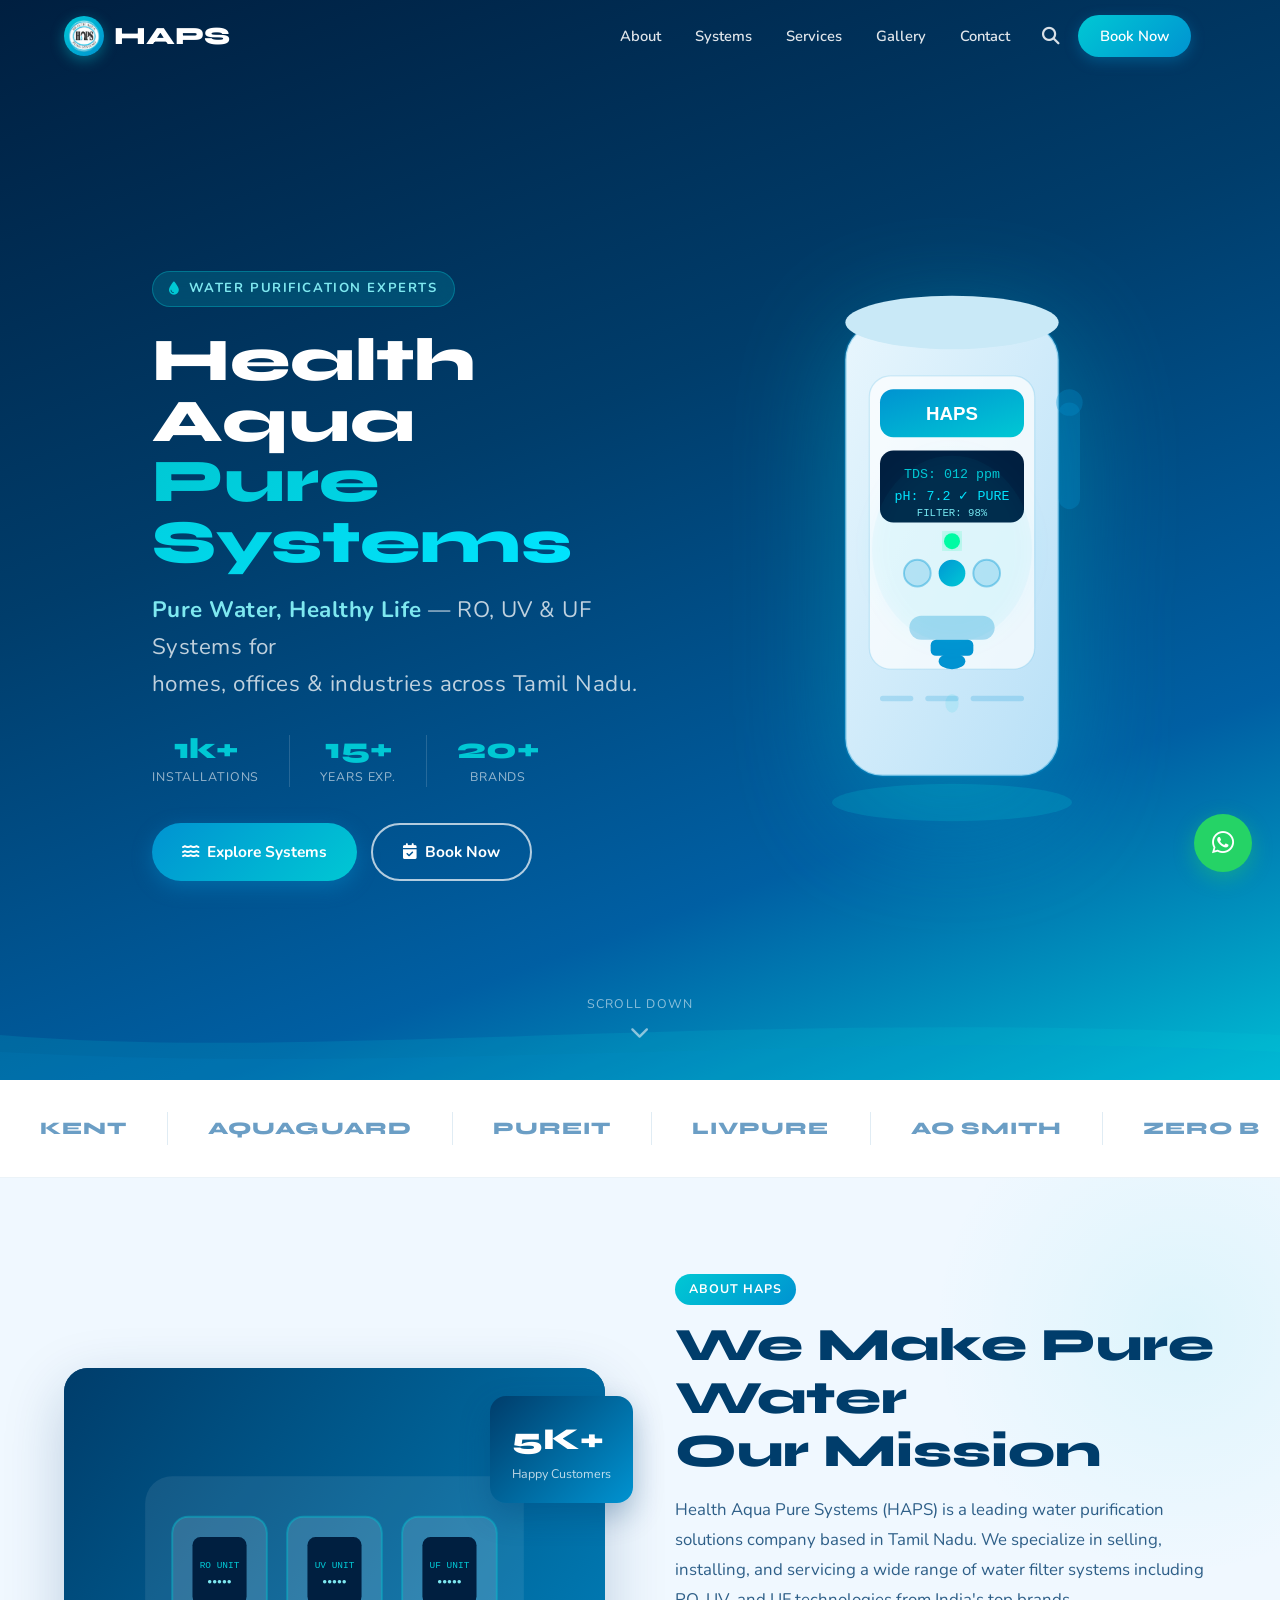
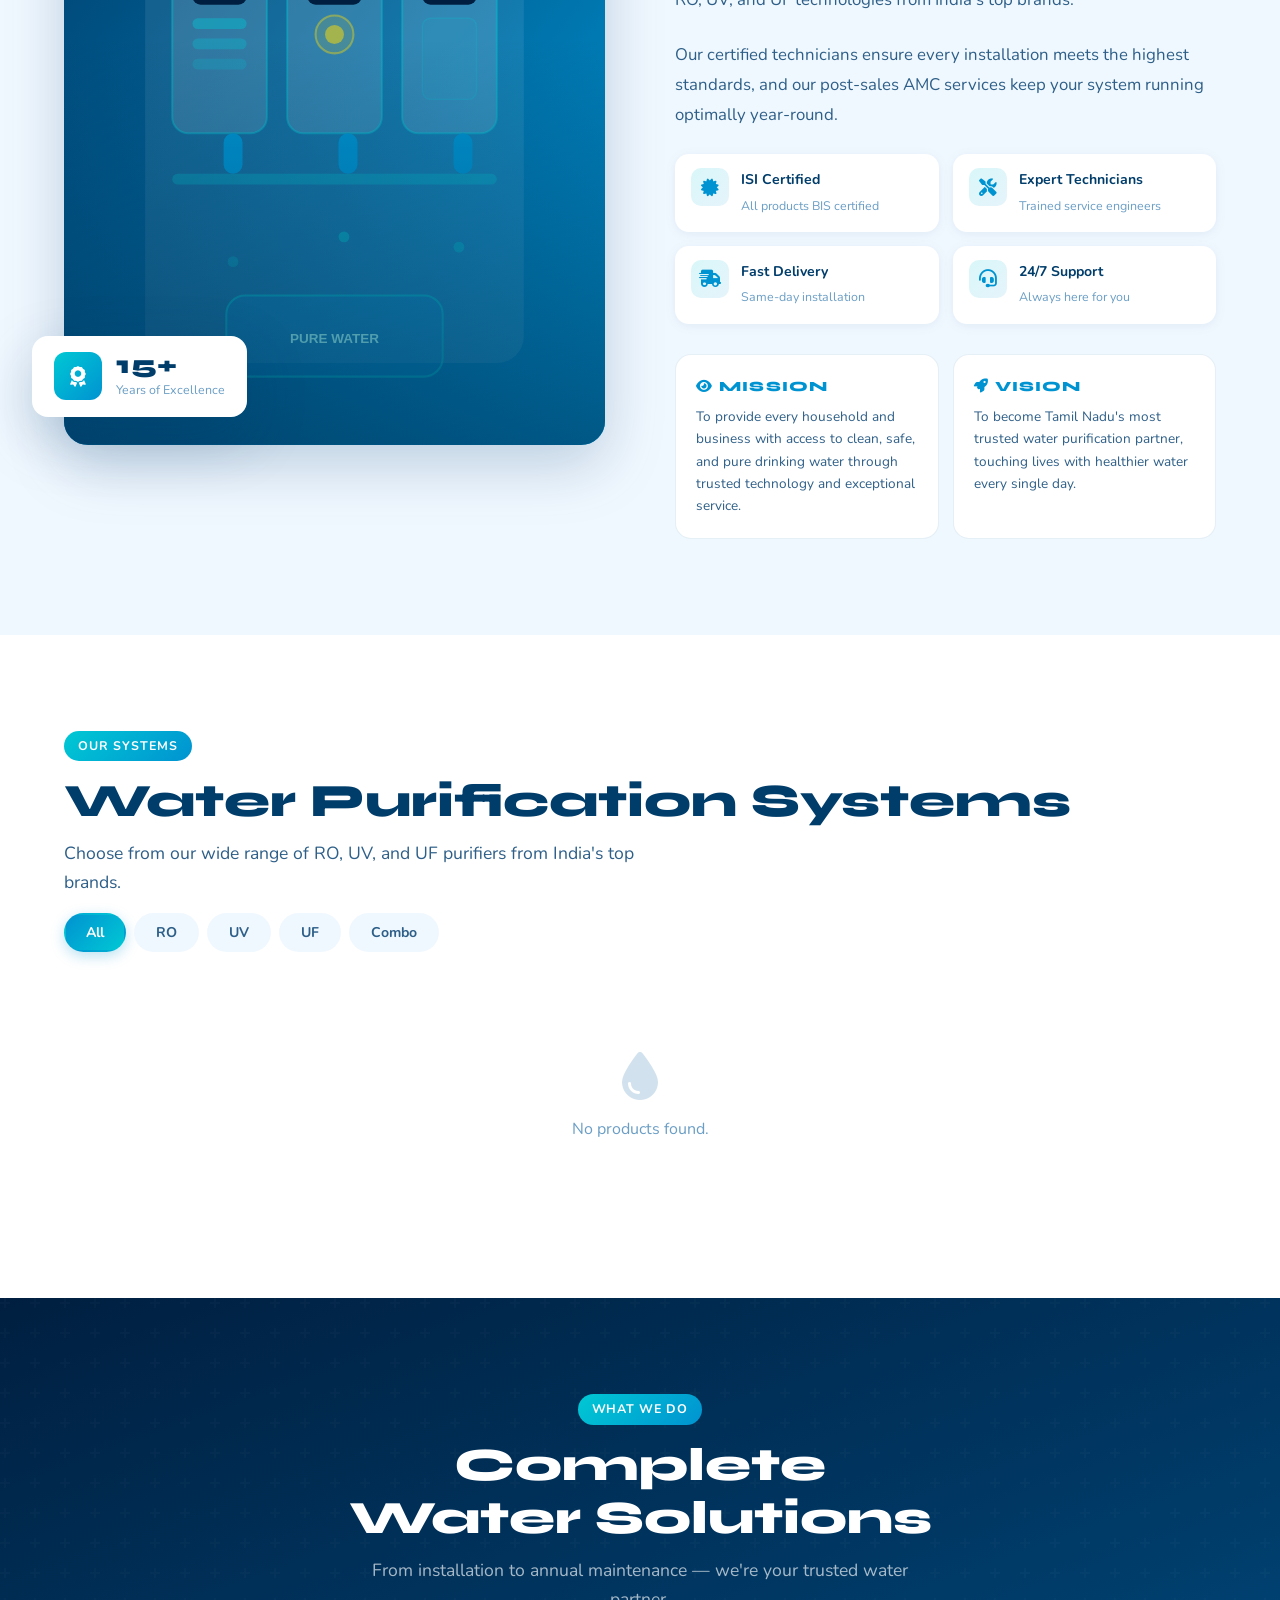
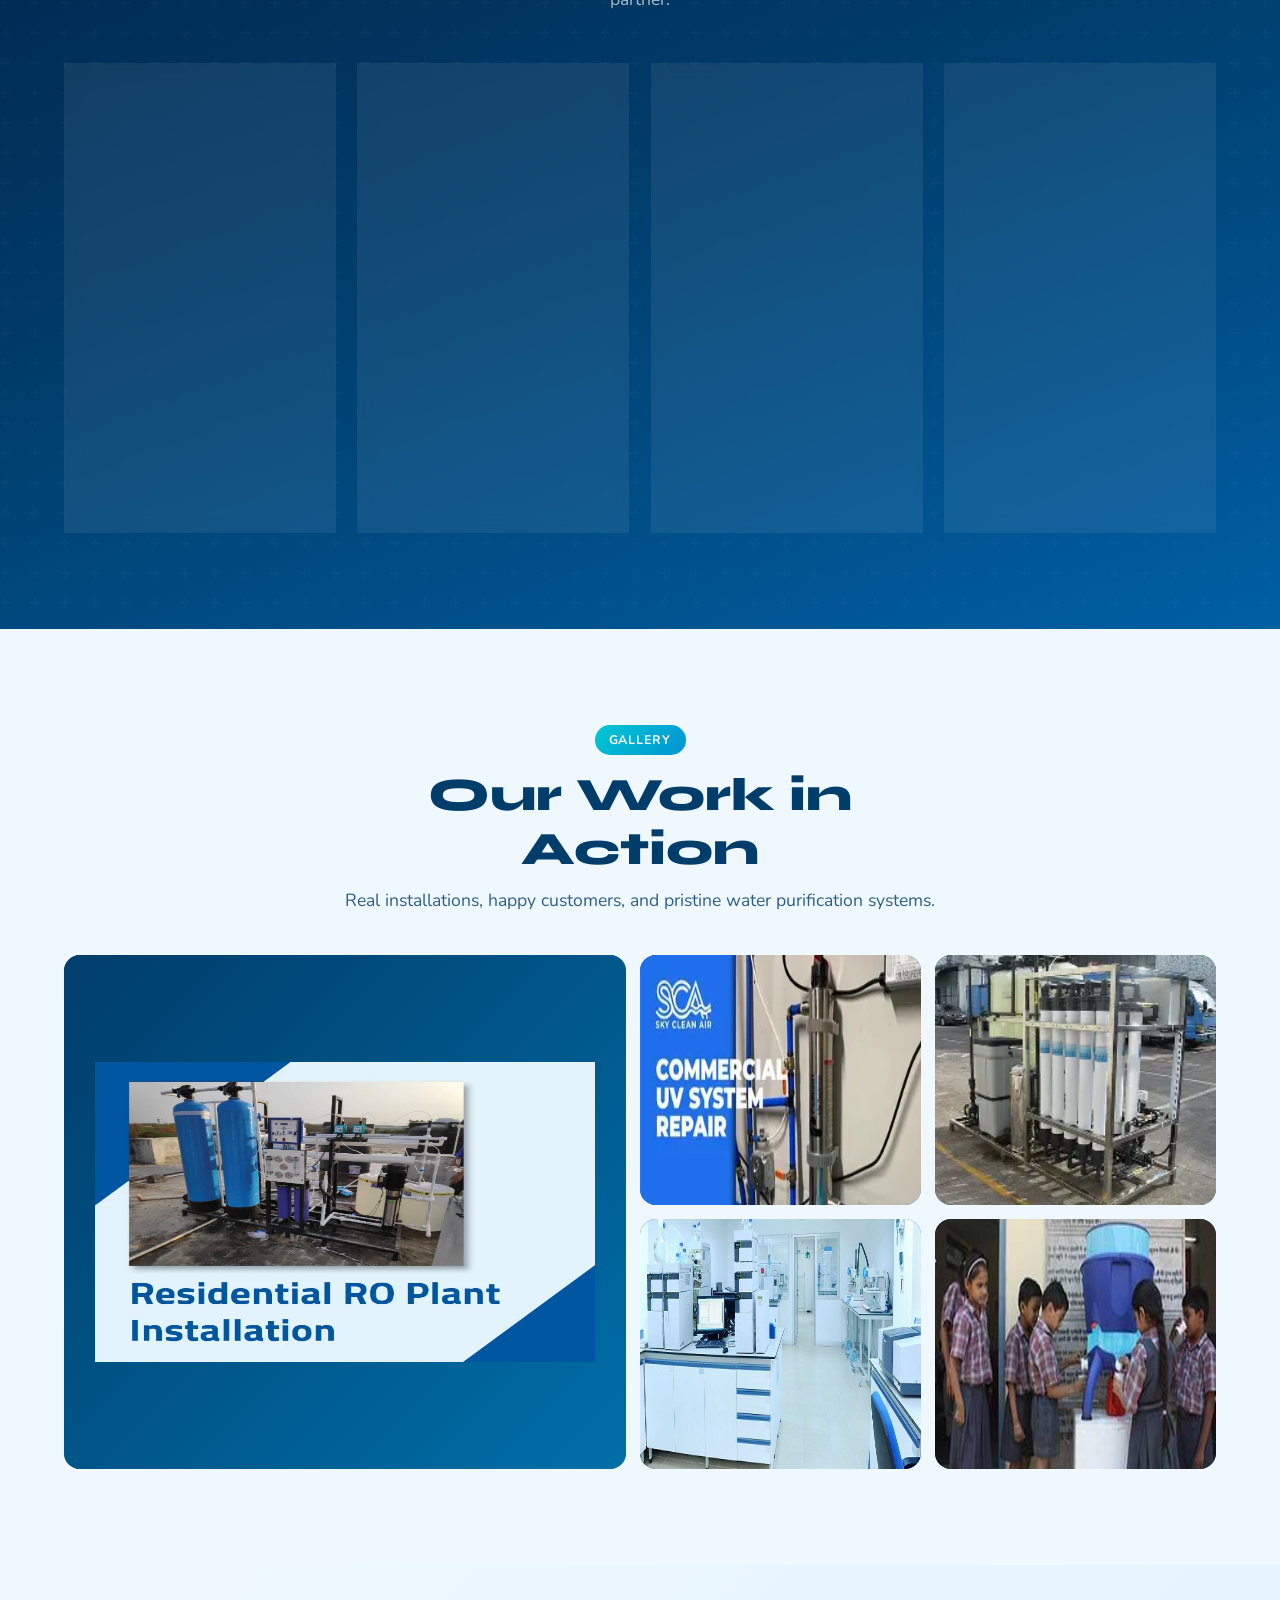
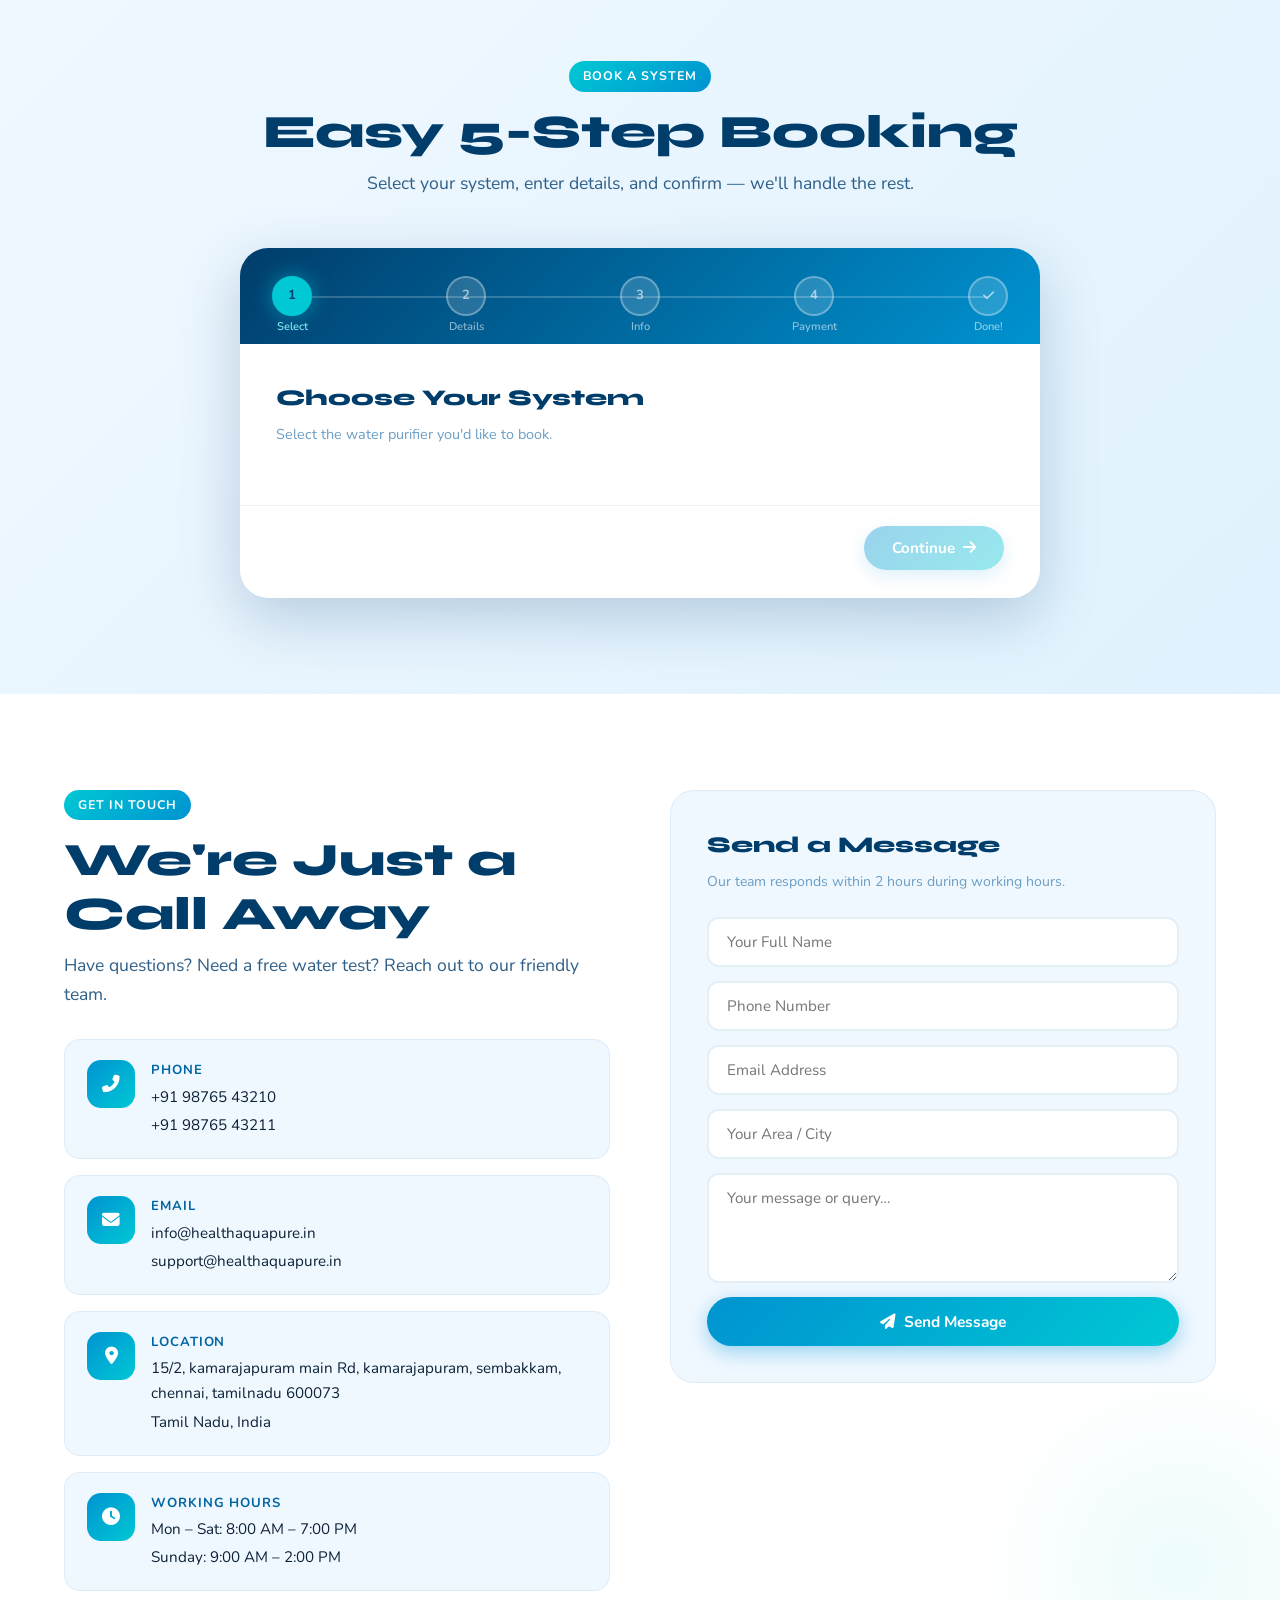
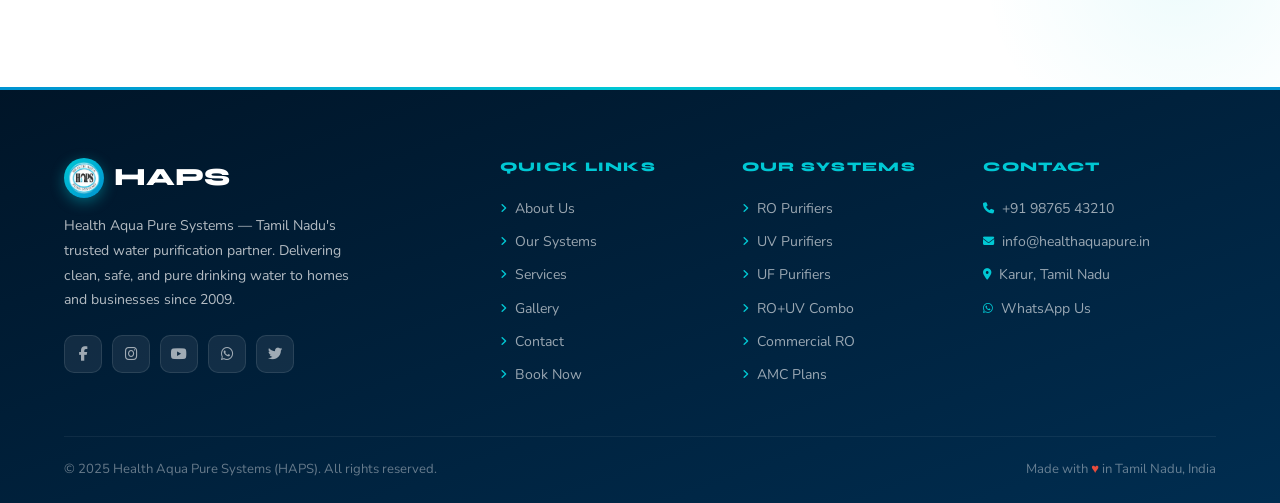
<file: index.html>
<!DOCTYPE html>
<html lang="en">
<head>
<meta charset="UTF-8">
<meta name="viewport" content="width=device-width, initial-scale=1.0">
<title>HAPS – Health Aqua Pure Systems | Pure Water, Healthy Life</title>
<link rel="preconnect" href="https://fonts.googleapis.com">
<link href="https://fonts.googleapis.com/css2?family=Syne:wght@400;600;700;800&family=Nunito:wght@300;400;500;600;700&display=swap" rel="stylesheet">
<link rel="stylesheet" href="https://cdnjs.cloudflare.com/ajax/libs/font-awesome/6.5.0/css/all.min.css">
<link rel="stylesheet" href="style.css">
</head>
<body>

<!-- ============================================================
  NAVBAR
============================================================ -->
<nav id="navbar">
  <div class="nav-inner">
    <a href="#hero" class="nav-logo">
      <div class="nav-logo-icon"> <img src="images/company logo.png" alt="HAPS Logo"> </div>
      HAPS
    </a>
    <div class="nav-links">
      <a href="#about">About</a>
      <a href="#systems">Systems</a>
      <a href="#services">Services</a>
      <a href="#gallery">Gallery</a>
      <a href="#contact">Contact</a>
      <button class="nav-search-btn" onclick="toggleSearch()" title="Search"><i class="fas fa-search"></i></button>
      <a href="#booking" class="nav-cta">Book Now</a>
    </div>
    <div style="display:flex;align-items:center;gap:8px;">
      <button class="nav-search-btn hamburger" onclick="toggleSearch()" style="display:none;" id="mobile-search"><i class="fas fa-search"></i></button>
      <button class="hamburger" id="hamburger-btn" onclick="toggleMenu()">
        <span></span><span></span><span></span>
      </button>
    </div>
  </div>
</nav>

<!-- Mobile Menu -->
<div class="mobile-menu" id="mobile-menu">
  <a href="#about" onclick="closeMenu()"><i class="fas fa-info-circle"></i>About</a>
  <a href="#systems" onclick="closeMenu()"><i class="fas fa-filter"></i>Systems</a>
  <a href="#services" onclick="closeMenu()"><i class="fas fa-tools"></i>Services</a>
  <a href="#gallery" onclick="closeMenu()"><i class="fas fa-images"></i>Gallery</a>
  <a href="#contact" onclick="closeMenu()"><i class="fas fa-phone"></i>Contact</a>
  <a href="#booking" onclick="closeMenu()" style="background:linear-gradient(135deg,#0093d1,#00c8d4);color:#fff;margin-top:8px;border-radius:12px;"><i class="fas fa-calendar-check"></i>Book Now</a>
</div>

<!-- Search Overlay -->
<div class="search-overlay" id="search-overlay">
  <button class="search-close" onclick="toggleSearch()"><i class="fas fa-times"></i></button>
  <div class="search-box">
    <input type="text" id="search-input" placeholder="Search water purifiers, brands, types…" oninput="doSearch(this.value)">
  </div>
  <div id="search-results"></div>
  <p id="search-empty">No matching systems found.</p>
</div>

<!-- ============================================================
  HERO SECTION
============================================================ -->
<section id="hero">
  <div class="hero-bg-canvas">
    <!-- Bubbles -->
    <div class="bubbles" id="bubbles-container"></div>
    <!-- Waves -->
    <svg class="wave-layer" viewBox="0 0 1200 100" preserveAspectRatio="none" style="height:90px;">
      <path d="M0,50 C150,80 350,20 600,50 C850,80 1050,20 1200,50 L1200,100 L0,100 Z" fill="rgba(0,200,212,0.15)"/>
    </svg>
    <svg class="wave-layer wave-layer-2" viewBox="0 0 1200 100" preserveAspectRatio="none" style="height:80px;">
      <path d="M0,40 C200,70 400,10 600,40 C800,70 1000,10 1200,40 L1200,100 L0,100 Z" fill="rgba(0,147,209,0.18)"/>
    </svg>
    <svg class="wave-layer wave-layer-3" viewBox="0 0 1200 100" preserveAspectRatio="none" style="height:70px;">
      <path d="M0,60 C180,30 420,80 600,50 C780,20 980,70 1200,50 L1200,100 L0,100 Z" fill="rgba(0,61,107,0.4)"/>
    </svg>
  </div>

  <!-- Floating purifier visual -->
  <div class="hero-product-img">
    <svg viewBox="0 0 300 480" xmlns="http://www.w3.org/2000/svg">
      <defs>
        <linearGradient id="purifierGrad" x1="0%" y1="0%" x2="100%" y2="100%">
          <stop offset="0%" stop-color="#e8f6fd"/>
          <stop offset="100%" stop-color="#b8e0f7"/>
        </linearGradient>
        <linearGradient id="purifierAccent" x1="0%" y1="0%" x2="100%" y2="100%">
          <stop offset="0%" stop-color="#0093d1"/>
          <stop offset="100%" stop-color="#00c8d4"/>
        </linearGradient>
        <filter id="glow">
          <feGaussianBlur stdDeviation="8" result="coloredBlur"/>
          <feMerge><feMergeNode in="coloredBlur"/><feMergeNode in="SourceGraphic"/></feMerge>
        </filter>
      </defs>
      <!-- Base/shelf -->
      <ellipse cx="150" cy="440" rx="90" ry="14" fill="rgba(0,200,212,0.2)"/>
      <!-- Main body -->
      <rect x="70" y="80" width="160" height="340" rx="28" fill="url(#purifierGrad)" stroke="rgba(0,147,209,0.3)" stroke-width="2"/>
      <!-- Top cap -->
      <ellipse cx="150" cy="80" rx="80" ry="20" fill="#c9e9f7"/>
      <!-- Body panel -->
      <rect x="88" y="120" width="124" height="220" rx="16" fill="rgba(255,255,255,0.7)" stroke="rgba(0,147,209,0.15)" stroke-width="1"/>
      <!-- Brand name area -->
      <rect x="96" y="130" width="108" height="36" rx="10" fill="url(#purifierAccent)"/>
      <text x="150" y="153" text-anchor="middle" fill="white" font-size="14" font-family="sans-serif" font-weight="bold">HAPS</text>
      <!-- Digital display -->
      <rect x="96" y="176" width="108" height="54" rx="10" fill="#001f40"/>
      <text x="150" y="197" text-anchor="middle" fill="#00c8d4" font-size="10" font-family="monospace">TDS: 012 ppm</text>
      <text x="150" y="213" text-anchor="middle" fill="#00e5ff" font-size="10" font-family="monospace">pH: 7.2 ✓ PURE</text>
      <text x="150" y="225" text-anchor="middle" fill="#7ee8f0" font-size="8" font-family="monospace">FILTER: 98%</text>
      <!-- Status light -->
      <circle cx="150" cy="244" r="6" fill="#00ff9d" filter="url(#glow)"/>
      <!-- Buttons -->
      <circle cx="124" cy="268" r="10" fill="rgba(0,147,209,0.2)" stroke="rgba(0,147,209,0.4)" stroke-width="1.5"/>
      <circle cx="150" cy="268" r="10" fill="url(#purifierAccent)" stroke="none"/>
      <circle cx="176" cy="268" r="10" fill="rgba(0,147,209,0.2)" stroke="rgba(0,147,209,0.4)" stroke-width="1.5"/>
      <!-- Water outlet pipe -->
      <rect x="118" y="300" width="64" height="18" rx="9" fill="rgba(0,147,209,0.3)"/>
      <!-- Faucet -->
      <rect x="134" y="318" width="32" height="12" rx="4" fill="#0093d1"/>
      <ellipse cx="150" cy="334" rx="10" ry="6" fill="#0093d1"/>
      <!-- Water drop animation area -->
      <ellipse cx="150" cy="350" rx="5" ry="7" fill="rgba(0,200,212,0.7)" opacity="0.8">
        <animate attributeName="cy" from="348" to="370" dur="1.2s" repeatCount="indefinite"/>
        <animate attributeName="opacity" from="0.8" to="0" dur="1.2s" repeatCount="indefinite"/>
      </ellipse>
      <!-- Bottom vents -->
      <rect x="96" y="360" width="25" height="4" rx="2" fill="rgba(0,147,209,0.2)"/>
      <rect x="130" y="360" width="25" height="4" rx="2" fill="rgba(0,147,209,0.2)"/>
      <rect x="164" y="360" width="40" height="4" rx="2" fill="rgba(0,147,209,0.2)"/>
      <!-- Side pipe -->
      <rect x="230" y="140" width="16" height="80" rx="8" fill="rgba(0,147,209,0.3)"/>
      <circle cx="238" cy="140" r="10" fill="rgba(0,147,209,0.3)"/>
      <!-- Glow effect -->
      <ellipse cx="150" cy="250" rx="60" ry="70" fill="rgba(0,200,212,0.04)" filter="url(#glow)"/>
    </svg>
  </div>

  <div class="hero-content">
    <div class="hero-eyebrow">
      <i class="fas fa-tint"></i>
      Water Purification Experts
    </div>
    <h1 class="hero-title">
      Health Aqua<br><span>Pure Systems</span>
    </h1>
    <p class="hero-tagline">
      <strong>Pure Water, Healthy Life</strong> — RO, UV & UF Systems for<br>homes, offices & industries across Tamil Nadu.
    </p>
    <div class="hero-stats">
      <div class="hero-stat">
        <div class="hero-stat-num">1k+</div>
        <div class="hero-stat-label">Installations</div>
      </div>
      <div class="hero-stat" style="border-left:1px solid rgba(255,255,255,0.15);padding-left:30px;">
        <div class="hero-stat-num">15+</div>
        <div class="hero-stat-label">Years Exp.</div>
      </div>
      <div class="hero-stat" style="border-left:1px solid rgba(255,255,255,0.15);padding-left:30px;">
        <div class="hero-stat-num">20+</div>
        <div class="hero-stat-label">Brands</div>
      </div>
    </div>
    <div class="hero-ctas">
      <a href="#systems" class="btn btn-primary"><i class="fas fa-water"></i> Explore Systems</a>
      <a href="#booking" class="btn btn-outline"><i class="fas fa-calendar-check"></i> Book Now</a>
    </div>
  </div>

  <div class="hero-scroll" onclick="document.getElementById('brands').scrollIntoView({behavior:'smooth'})">
    SCROLL DOWN <i class="fas fa-chevron-down"></i>
  </div>
</section>

<!-- ============================================================
  BRANDS STRIP
============================================================ -->
<section id="brands">
  <div class="brands-track" id="brands-track">
    <span class="brand-item">KENT</span><div class="brand-sep"></div>
    <span class="brand-item">AQUAGUARD</span><div class="brand-sep"></div>
    <span class="brand-item">PUREIT</span><div class="brand-sep"></div>
    <span class="brand-item">LIVPURE</span><div class="brand-sep"></div>
    <span class="brand-item">AO SMITH</span><div class="brand-sep"></div>
    <span class="brand-item">ZERO B</span><div class="brand-sep"></div>
    <span class="brand-item">HAVELLS</span><div class="brand-sep"></div>
    <span class="brand-item">WHIRLPOOL</span><div class="brand-sep"></div>
    <span class="brand-item">TATA SWACH</span><div class="brand-sep"></div>
    <span class="brand-item">EUREKA FORBES</span><div class="brand-sep"></div>
    <!-- Duplicate for seamless loop -->
    <span class="brand-item">KENT</span><div class="brand-sep"></div>
    <span class="brand-item">AQUAGUARD</span><div class="brand-sep"></div>
    <span class="brand-item">PUREIT</span><div class="brand-sep"></div>
    <span class="brand-item">LIVPURE</span><div class="brand-sep"></div>
    <span class="brand-item">AO SMITH</span><div class="brand-sep"></div>
    <span class="brand-item">ZERO B</span><div class="brand-sep"></div>
    <span class="brand-item">HAVELLS</span><div class="brand-sep"></div>
    <span class="brand-item">WHIRLPOOL</span><div class="brand-sep"></div>
    <span class="brand-item">TATA SWACH</span><div class="brand-sep"></div>
    <span class="brand-item">EUREKA FORBES</span><div class="brand-sep"></div>
  </div>
</section>

<!-- ============================================================
  ABOUT SECTION
============================================================ -->
<section id="about" class="section">
  <div class="container">
    <div class="about-grid">
      <div class="about-visual reveal-left">
        <div class="about-main-img">
          <svg viewBox="0 0 400 500" xmlns="http://www.w3.org/2000/svg" style="width:100%;height:100%;">
            <defs>
              <linearGradient id="aboutBg" x1="0%" y1="0%" x2="100%" y2="100%">
                <stop offset="0%" stop-color="#003d6b"/>
                <stop offset="100%" stop-color="#0093d1"/>
              </linearGradient>
            </defs>
            <rect width="400" height="500" fill="url(#aboutBg)"/>
            <!-- Water purifier lab illustration -->
            <rect x="60" y="80" width="280" height="360" rx="20" fill="rgba(255,255,255,0.08)"/>
            <!-- Multiple purifier units -->
            <rect x="80" y="110" width="70" height="160" rx="12" fill="rgba(255,255,255,0.12)" stroke="rgba(0,200,212,0.4)" stroke-width="1.5"/>
            <rect x="95" y="125" width="40" height="50" rx="6" fill="#001f40"/>
            <text x="115" y="148" text-anchor="middle" fill="#00c8d4" font-size="7" font-family="monospace">RO UNIT</text>
            <text x="115" y="160" text-anchor="middle" fill="#7ee8f0" font-size="6" font-family="monospace">●●●●●</text>
            <rect x="95" y="185" width="40" height="8" rx="4" fill="rgba(0,200,212,0.4)"/>
            <rect x="95" y="200" width="40" height="8" rx="4" fill="rgba(0,200,212,0.3)"/>
            <rect x="95" y="215" width="40" height="8" rx="4" fill="rgba(0,200,212,0.2)"/>
            <rect x="118" y="270" width="14" height="30" rx="7" fill="#0093d1"/>

            <rect x="165" y="110" width="70" height="160" rx="12" fill="rgba(255,255,255,0.12)" stroke="rgba(0,200,212,0.4)" stroke-width="1.5"/>
            <rect x="180" y="125" width="40" height="50" rx="6" fill="#001f40"/>
            <text x="200" y="148" text-anchor="middle" fill="#00c8d4" font-size="7" font-family="monospace">UV UNIT</text>
            <text x="200" y="160" text-anchor="middle" fill="#7ee8f0" font-size="6" font-family="monospace">●●●●●</text>
            <circle cx="200" cy="197" r="14" fill="rgba(255,220,0,0.1)" stroke="rgba(255,220,0,0.4)" stroke-width="1.5"/>
            <circle cx="200" cy="197" r="7" fill="rgba(255,220,0,0.5)"/>
            <rect x="203" y="270" width="14" height="30" rx="7" fill="#0093d1"/>

            <rect x="250" y="110" width="70" height="160" rx="12" fill="rgba(255,255,255,0.12)" stroke="rgba(0,200,212,0.4)" stroke-width="1.5"/>
            <rect x="265" y="125" width="40" height="50" rx="6" fill="#001f40"/>
            <text x="285" y="148" text-anchor="middle" fill="#00c8d4" font-size="7" font-family="monospace">UF UNIT</text>
            <text x="285" y="160" text-anchor="middle" fill="#7ee8f0" font-size="6" font-family="monospace">●●●●●</text>
            <rect x="265" y="185" width="40" height="60" rx="6" fill="rgba(0,200,212,0.06)" stroke="rgba(0,200,212,0.2)" stroke-width="1"/>
            <rect x="288" y="270" width="14" height="30" rx="7" fill="#0093d1"/>

            <!-- Connecting pipe -->
            <rect x="80" y="300" width="240" height="8" rx="4" fill="rgba(0,200,212,0.3)"/>
            <!-- Water drops falling -->
            <circle cx="125" cy="350" r="4" fill="rgba(0,200,212,0.6)">
              <animate attributeName="cy" from="345" to="390" dur="1.5s" repeatCount="indefinite"/>
              <animate attributeName="opacity" from="0.8" to="0" dur="1.5s" repeatCount="indefinite"/>
            </circle>
            <circle cx="207" cy="355" r="4" fill="rgba(0,200,212,0.6)">
              <animate attributeName="cy" from="345" to="390" dur="1.8s" begin="0.3s" repeatCount="indefinite"/>
              <animate attributeName="opacity" from="0.8" to="0" dur="1.8s" begin="0.3s" repeatCount="indefinite"/>
            </circle>
            <circle cx="292" cy="352" r="4" fill="rgba(0,200,212,0.6)">
              <animate attributeName="cy" from="345" to="390" dur="1.3s" begin="0.6s" repeatCount="indefinite"/>
              <animate attributeName="opacity" from="0.8" to="0" dur="1.3s" begin="0.6s" repeatCount="indefinite"/>
            </circle>
            <!-- Collection tank -->
            <rect x="120" y="390" width="160" height="60" rx="14" fill="rgba(0,147,209,0.25)" stroke="rgba(0,200,212,0.5)" stroke-width="1.5"/>
            <text x="200" y="425" text-anchor="middle" fill="#7ee8f0" font-size="10" font-family="sans-serif" font-weight="bold">PURE WATER</text>
          </svg>
        </div>
        <div class="about-badge-card reveal" data-delay="2">
          <div class="about-badge-icon"><i class="fas fa-award"></i></div>
          <div class="about-badge-text">
            <div class="num">15+</div>
            <div class="label">Years of Excellence</div>
          </div>
        </div>
        <div class="about-small-card reveal" data-delay="3">
          <div class="sc-num">5K+</div>
          <div class="sc-label">Happy Customers</div>
        </div>
      </div>

      <div class="about-text reveal-right">
        <span class="badge">About HAPS</span>
        <h2 class="section-title">We Make Pure Water<br>Our Mission</h2>
        <p class="about-desc">Health Aqua Pure Systems (HAPS) is a leading water purification solutions company based in Tamil Nadu. We specialize in selling, installing, and servicing a wide range of water filter systems including RO, UV, and UF technologies from India's top brands.</p>
        <p class="about-desc">Our certified technicians ensure every installation meets the highest standards, and our post-sales AMC services keep your system running optimally year-round.</p>

        <div class="about-features">
          <div class="about-feat" data-delay="1">
            <div class="about-feat-icon"><i class="fas fa-certificate"></i></div>
            <div class="about-feat-text">
              <strong>ISI Certified</strong>
              <span>All products BIS certified</span>
            </div>
          </div>
          <div class="about-feat" data-delay="2">
            <div class="about-feat-icon"><i class="fas fa-tools"></i></div>
            <div class="about-feat-text">
              <strong>Expert Technicians</strong>
              <span>Trained service engineers</span>
            </div>
          </div>
          <div class="about-feat" data-delay="3">
            <div class="about-feat-icon"><i class="fas fa-shipping-fast"></i></div>
            <div class="about-feat-text">
              <strong>Fast Delivery</strong>
              <span>Same-day installation</span>
            </div>
          </div>
          <div class="about-feat" data-delay="4">
            <div class="about-feat-icon"><i class="fas fa-headset"></i></div>
            <div class="about-feat-text">
              <strong>24/7 Support</strong>
              <span>Always here for you</span>
            </div>
          </div>
        </div>

        <div class="mv-cards">
          <div class="mv-card">
            <h4><i class="fas fa-eye" style="margin-right:6px;"></i>Mission</h4>
            <p>To provide every household and business with access to clean, safe, and pure drinking water through trusted technology and exceptional service.</p>
          </div>
          <div class="mv-card">
            <h4><i class="fas fa-rocket" style="margin-right:6px;"></i>Vision</h4>
            <p>To become Tamil Nadu's most trusted water purification partner, touching lives with healthier water every single day.</p>
          </div>
        </div>
      </div>
    </div>
  </div>
</section>

<!-- ============================================================
  SYSTEMS / PRODUCTS
============================================================ -->
<section id="systems" class="section">
  <div class="container">
    <div class="systems-header reveal">
      <div>
        <span class="badge">Our Systems</span>
        <h2 class="section-title">Water Purification Systems</h2>
        <p class="section-sub">Choose from our wide range of RO, UV, and UF purifiers from India's top brands.</p>
      </div>
      <div class="filter-tabs" id="filter-tabs">
        <button class="filter-tab active" onclick="filterProducts('all', this)">All</button>
        <button class="filter-tab" onclick="filterProducts('ro', this)">RO</button>
        <button class="filter-tab" onclick="filterProducts('uv', this)">UV</button>
        <button class="filter-tab" onclick="filterProducts('uf', this)">UF</button>
        <button class="filter-tab" onclick="filterProducts('combo', this)">Combo</button>
      </div>
    </div>
    <div class="products-grid" id="products-grid">
      <!-- Products rendered by JS -->
    </div>
  </div>
</section>

<!-- Product Detail Modal -->
<div class="modal-overlay" id="product-modal">
  <div class="modal" id="modal-content">
    <div class="modal-close"><button onclick="closeModal()"><i class="fas fa-times"></i></button></div>
    <div class="modal-body">
      <div class="modal-grid">
        <div class="modal-img-area">
          <div class="modal-main-img" id="modal-main-img"></div>
          <div class="modal-thumbs" id="modal-thumbs"></div>
        </div>
        <div class="modal-info">
          <div class="modal-tag-row" id="modal-tags"></div>
          <h2 class="modal-title" id="modal-title"></h2>
          <p class="modal-brand" id="modal-brand"></p>
          <p class="modal-desc" id="modal-desc"></p>
          <div class="modal-features-list">
            <h4>Key Features</h4>
            <div id="modal-features"></div>
          </div>
          <div class="modal-pricing">
            <div>
              <div class="modal-price-label">Price</div>
              <div class="modal-price-val" id="modal-price"></div>
              <div class="modal-price-orig" id="modal-orig-price"></div>
            </div>
            <div style="text-align:right;">
              <div style="font-size:0.78rem;color:var(--text-light);">Warranty</div>
              <div style="font-weight:700;color:var(--blue-deep);" id="modal-warranty"></div>
            </div>
          </div>
          <div class="modal-actions">
            <button class="btn btn-primary" onclick="bookThisProduct()" style="flex:1;justify-content:center;"><i class="fas fa-calendar-check"></i> Book Now</button>
            <button class="btn btn-aqua" onclick="addToWhatsApp()" style="padding:14px 20px;"><i class="fab fa-whatsapp"></i></button>
          </div>
        </div>
      </div>
    </div>
  </div>
</div>

<!-- ============================================================
  SERVICES SECTION
============================================================ -->
<section id="services" class="section">
  <div class="container">
    <div class="reveal" style="text-align:center;max-width:600px;margin:0 auto 0;">
      <span class="badge">What We Do</span>
      <h2 class="section-title" style="color:#fff;">Complete Water Solutions</h2>
      <p class="section-sub">From installation to annual maintenance — we're your trusted water partner.</p>
    </div>
    <div class="services-grid">
      <div class="service-card reveal" data-delay="1">
        <div class="service-icon"><i class="fas fa-wrench"></i></div>
        <div class="service-title">Installation</div>
        <p class="service-desc">Professional installation of all water purifier types by certified technicians at your doorstep.</p>
        <ul class="service-list">
          <li><i class="fas fa-check-circle"></i> Same-day installation</li>
          <li><i class="fas fa-check-circle"></i> Wall-mount & countertop</li>
          <li><i class="fas fa-check-circle"></i> Quality pipes & fittings</li>
          <li><i class="fas fa-check-circle"></i> Post-installation testing</li>
        </ul>
      </div>
      <div class="service-card reveal" data-delay="2">
        <div class="service-icon"><i class="fas fa-cog"></i></div>
        <div class="service-title">Repair & Maintenance</div>
        <p class="service-desc">Fast, reliable repair service for all makes and models of water purifiers, any brand.</p>
        <ul class="service-list">
          <li><i class="fas fa-check-circle"></i> 24-hour response time</li>
          <li><i class="fas fa-check-circle"></i> Genuine spare parts</li>
          <li><i class="fas fa-check-circle"></i> Filter replacement</li>
          <li><i class="fas fa-check-circle"></i> Leak-fix & motor repair</li>
        </ul>
      </div>
      <div class="service-card reveal" data-delay="3">
        <div class="service-icon"><i class="fas fa-shield-alt"></i></div>
        <div class="service-title">AMC — Annual Contract</div>
        <p class="service-desc">Comprehensive Annual Maintenance Contract to keep your purifier performing at its best all year.</p>
        <ul class="service-list">
          <li><i class="fas fa-check-circle"></i> 2–4 service visits/year</li>
          <li><i class="fas fa-check-circle"></i> Free filter replacements</li>
          <li><i class="fas fa-check-circle"></i> Priority support</li>
          <li><i class="fas fa-check-circle"></i> Water quality testing</li>
        </ul>
      </div>
      <div class="service-card reveal" data-delay="4">
        <div class="service-icon"><i class="fas fa-flask"></i></div>
        <div class="service-title">Water Quality Testing</div>
        <p class="service-desc">Free on-site TDS, pH, and purity testing to help you choose the right purification system.</p>
        <ul class="service-list">
          <li><i class="fas fa-check-circle"></i> TDS level analysis</li>
          <li><i class="fas fa-check-circle"></i> pH & hardness test</li>
          <li><i class="fas fa-check-circle"></i> Bacteria detection</li>
          <li><i class="fas fa-check-circle"></i> Free expert consultation</li>
        </ul>
      </div>
    </div>
  </div>
</section>

<!-- ============================================================
  GALLERY SECTION
============================================================ -->
<section id="gallery" class="section">
  <div class="container">
    <div class="reveal" style="text-align:center;max-width:600px;margin:0 auto 40px;">
      <span class="badge">Gallery</span>
      <h2 class="section-title">Our Work in Action</h2>
      <p class="section-sub">Real installations, happy customers, and pristine water purification systems.</p>
    </div>
    <div class="gallery-grid reveal">
      <div class="gallery-item">
        <div class="gallery-item-inner" style="background:linear-gradient(135deg,#003d6b,#006fa8);">
          <div class="gallery-img-placeholder">
             <span> <img src="images/work1.webp" alt="" style="width: 500px; height:300px;"></span>
          </div>
        </div>
        <div class="gallery-item-overlay"><span>Residential RO Installation</span></div>
      </div>
      <div class="gallery-item">
        <div class="gallery-item-inner" style="background:linear-gradient(135deg,#00718a,#00a3c4);">
          <div class="gallery-img-placeholder" style="font-size:2rem;">
            <span> <img src="images/work2.webp" alt="" style="width: 500px; height:300px;"> </span>
          </div>
        </div>
        <div class="gallery-item-overlay"><span>Commercial UV Installation</span></div>
      </div>
      <div class="gallery-item">
        <div class="gallery-item-inner" style="background:linear-gradient(135deg,#003060,#0055a0);">
          <div class="gallery-img-placeholder" style="font-size:2rem;">
            <span> <img src="images/work33.webp" alt="" style="width: 500px; height:300px;"> </span>
          </div>
        </div>
        <div class="gallery-item-overlay"><span>Industrial UF System</span></div>
      </div>
      <div class="gallery-item">
        <div class="gallery-item-inner" style="background:linear-gradient(135deg,#006070,#00aab4);">
          <div class="gallery-img-placeholder" style="font-size:2rem;">
            <span> <img src="images/work4.jpg" alt="" style="width: 500px; height:300px;"> </span>
          </div>
        </div>
        <div class="gallery-item-overlay"><span>AMC Service Visit</span></div>
      </div>
      <div class="gallery-item">
        <div class="gallery-item-inner" style="background:linear-gradient(135deg,#00406b,#0080b0);">
          <div class="gallery-img-placeholder" style="font-size:2rem;">
            <span> <img src="images/work5.jpg" alt="" style="width: 500px; height:300px;"> </span>
          </div>
        </div>
        <div class="gallery-item-overlay"><span>School Water Station</span></div>
      </div>
    </div>
  </div>
</section>

<!-- ============================================================
  BOOKING FLOW
============================================================ -->
<section id="booking" class="section">
  <div class="container">
    <div class="booking-header reveal">
      <span class="badge">Book a System</span>
      <h2 class="section-title">Easy 5-Step Booking</h2>
      <p class="section-sub">Select your system, enter details, and confirm — we'll handle the rest.</p>
    </div>
    <div class="booking-container reveal" data-delay="2">
      <!-- Steps bar -->
      <div class="steps-bar">
        <div class="steps-track">
          <div class="steps-progress" id="steps-progress" style="width:0%"></div>
          <div class="step-dot active" data-step="1" id="dot-1">1<span class="step-dot-label">Select</span></div>
          <div class="step-dot" data-step="2" id="dot-2">2<span class="step-dot-label">Details</span></div>
          <div class="step-dot" data-step="3" id="dot-3">3<span class="step-dot-label">Info</span></div>
          <div class="step-dot" data-step="4" id="dot-4">4<span class="step-dot-label">Payment</span></div>
          <div class="step-dot" data-step="5" id="dot-5"><i class="fas fa-check" style="font-size:0.8rem;"></i><span class="step-dot-label">Done!</span></div>
        </div>
      </div>

      <!-- Step 1: Select Product -->
      <div class="booking-step active" id="step-1">
        <h3 class="step-title">Choose Your System</h3>
        <p class="step-subtitle">Select the water purifier you'd like to book.</p>
        <div class="booking-products-grid" id="booking-products-grid"></div>
      </div>

      <!-- Step 2: Product Details -->
      <div class="booking-step" id="step-2">
        <h3 class="step-title">Product Details</h3>
        <p class="step-subtitle">Review the product you've selected.</p>
        <div class="step2-product" id="step2-product-preview"></div>
      </div>

      <!-- Step 3: Customer Details -->
      <div class="booking-step" id="step-3">
        <h3 class="step-title">Your Information</h3>
        <p class="step-subtitle">Enter your contact and delivery details.</p>
        <div class="form-row">
          <div class="form-group">
            <label>Full Name *</label>
            <input type="text" id="cust-name" placeholder="Your full name">
          </div>
          <div class="form-group">
            <label>Phone Number *</label>
            <input type="tel" id="cust-phone" placeholder="+91 XXXXX XXXXX">
          </div>
        </div>
        <div class="form-row">
          <div class="form-group">
            <label>Email Address</label>
            <input type="email" id="cust-email" placeholder="your@email.com">
          </div>
          <div class="form-group">
            <label>City / Town *</label>
            <input type="text" id="cust-city" placeholder="Your city">
          </div>
        </div>
        <div class="form-row">
          <div class="form-group full">
            <label>Full Address *</label>
            <textarea id="cust-address" placeholder="Door no., Street, Area, District…"></textarea>
          </div>
        </div>
        <div class="form-row">
          <div class="form-group">
            <label>Preferred Date</label>
            <input type="date" id="cust-date">
          </div>
          <div class="form-group">
            <label>Time Slot</label>
            <select id="cust-time">
              <option>9:00 AM – 12:00 PM</option>
              <option>12:00 PM – 3:00 PM</option>
              <option>3:00 PM – 6:00 PM</option>
              <option>Flexible (Any time)</option>
            </select>
          </div>
        </div>
      </div>

      <!-- Step 4: Payment -->
      <div class="booking-step" id="step-4">
        <h3 class="step-title">Payment Method</h3>
        <p class="step-subtitle">Choose how you'd like to pay. (Demo only — no real transaction)</p>
        <div class="order-summary" id="order-summary-4"></div>
        <div class="payment-methods" id="payment-methods">
          <label class="pay-method" onclick="selectPayment(this, 'upi')">
            <input type="radio" name="payment">
            <div class="pay-icon" style="background:linear-gradient(135deg,#7b2ff7,#a855f7);"><i class="fas fa-mobile-alt"></i></div>
            <div class="pay-info">
              <strong>UPI Payment</strong>
              <span>Google Pay, PhonePe, Paytm, BHIM</span>
            </div>
            <div class="pay-check"><i class="fas fa-check"></i></div>
          </label>
          <label class="pay-method" onclick="selectPayment(this, 'card')">
            <input type="radio" name="payment">
            <div class="pay-icon" style="background:linear-gradient(135deg,#0052cc,#0073e6);"><i class="fas fa-credit-card"></i></div>
            <div class="pay-info">
              <strong>Credit / Debit Card</strong>
              <span>Visa, Mastercard, RuPay</span>
            </div>
            <div class="pay-check"><i class="fas fa-check"></i></div>
          </label>
          <label class="pay-method" onclick="selectPayment(this, 'netbanking')">
            <input type="radio" name="payment">
            <div class="pay-icon" style="background:linear-gradient(135deg,#00897b,#26c6da);"><i class="fas fa-university"></i></div>
            <div class="pay-info">
              <strong>Net Banking</strong>
              <span>All major Indian banks supported</span>
            </div>
            <div class="pay-check"><i class="fas fa-check"></i></div>
          </label>
          <label class="pay-method" onclick="selectPayment(this, 'cod')">
            <input type="radio" name="payment">
            <div class="pay-icon" style="background:linear-gradient(135deg,#e65c00,#f9a825);"><i class="fas fa-money-bill-wave"></i></div>
            <div class="pay-info">
              <strong>Cash on Delivery</strong>
              <span>Pay at the time of installation</span>
            </div>
            <div class="pay-check"><i class="fas fa-check"></i></div>
          </label>
        </div>
      </div>

      <!-- Step 5: Confirmation -->
      <div class="booking-step" id="step-5">
        <div class="confirmation-screen" id="confirmation-content"></div>
      </div>

      <!-- Navigation -->
      <div class="booking-nav" id="booking-nav">
        <button class="btn-booking-back" id="back-btn" onclick="bookingPrev()" style="visibility:hidden;"><i class="fas fa-arrow-left"></i> Back</button>
        <button class="btn-booking-next" id="next-btn" onclick="bookingNext()">Continue <i class="fas fa-arrow-right"></i></button>
      </div>
    </div>
  </div>
</section>

<!-- ============================================================
  CONTACT SECTION
============================================================ -->
<section id="contact" class="section">
  <div class="container">
    <div class="contact-grid">
      <div class="reveal-left">
        <span class="badge">Get in Touch</span>
        <h2 class="section-title">We're Just a Call Away</h2>
        <p class="section-sub">Have questions? Need a free water test? Reach out to our friendly team.</p>
        <div class="contact-info-cards">
          <div class="contact-card">
            <div class="contact-card-icon"><i class="fas fa-phone-alt"></i></div>
            <div class="contact-card-text">
              <strong>Phone</strong>
              <span>+91 98765 43210</span>
              <span>+91 98765 43211</span>
            </div>
          </div>
          <div class="contact-card">
            <div class="contact-card-icon"><i class="fas fa-envelope"></i></div>
            <div class="contact-card-text">
              <strong>Email</strong>
              <span>info@healthaquapure.in</span>
              <span>support@healthaquapure.in</span>
            </div>
          </div>
          <div class="contact-card">
            <div class="contact-card-icon"><i class="fas fa-map-marker-alt"></i></div>
            <div class="contact-card-text">
              <strong>Location</strong>
              <span>15/2, kamarajapuram main Rd, kamarajapuram, sembakkam, chennai, tamilnadu 600073</span>
              <span>Tamil Nadu, India</span>
            </div>
          </div>
          <div class="contact-card">
            <div class="contact-card-icon"><i class="fas fa-clock"></i></div>
            <div class="contact-card-text">
              <strong>Working Hours</strong>
              <span>Mon – Sat: 8:00 AM – 7:00 PM</span>
              <span>Sunday: 9:00 AM – 2:00 PM</span>
            </div>
          </div>
        </div>
      </div>
      <div class="contact-form-card reveal-right">
        <h3>Send a Message</h3>
        <p>Our team responds within 2 hours during working hours.</p>
        <div class="contact-form">
          <input type="text" placeholder="Your Full Name">
          <input type="tel" placeholder="Phone Number">
          <input type="email" placeholder="Email Address">
          <input type="text" placeholder="Your Area / City">
          <textarea placeholder="Your message or query…"></textarea>
          <button class="btn btn-primary" onclick="sendContactForm()"><i class="fas fa-paper-plane"></i> Send Message</button>
        </div>
      </div>
    </div>
  </div>
</section>

<!-- ============================================================
  FOOTER
============================================================ -->
<footer>
  <div class="container">
    <div class="footer-grid">
      <div class="footer-brand">
        <a href="#hero" class="nav-logo">
          <div class="nav-logo-icon"> <img src="images/company logo.png" alt="HAPS Logo"> </div>
          HAPS
        </a>
        <p>Health Aqua Pure Systems — Tamil Nadu's trusted water purification partner. Delivering clean, safe, and pure drinking water to homes and businesses since 2009.</p>
        <div class="footer-social">
          <a href="#" class="social-btn"><i class="fab fa-facebook-f"></i></a>
          <a href="#" class="social-btn"><i class="fab fa-instagram"></i></a>
          <a href="#" class="social-btn"><i class="fab fa-youtube"></i></a>
          <a href="#" class="social-btn"><i class="fab fa-whatsapp"></i></a>
          <a href="#" class="social-btn"><i class="fab fa-twitter"></i></a>
        </div>
      </div>
      <div class="footer-col">
        <h4>Quick Links</h4>
        <ul>
          <li><a href="#about"><i class="fas fa-angle-right"></i>About Us</a></li>
          <li><a href="#systems"><i class="fas fa-angle-right"></i>Our Systems</a></li>
          <li><a href="#services"><i class="fas fa-angle-right"></i>Services</a></li>
          <li><a href="#gallery"><i class="fas fa-angle-right"></i>Gallery</a></li>
          <li><a href="#contact"><i class="fas fa-angle-right"></i>Contact</a></li>
          <li><a href="#booking"><i class="fas fa-angle-right"></i>Book Now</a></li>
        </ul>
      </div>
      <div class="footer-col">
        <h4>Our Systems</h4>
        <ul>
          <li><a href="#systems"><i class="fas fa-angle-right"></i>RO Purifiers</a></li>
          <li><a href="#systems"><i class="fas fa-angle-right"></i>UV Purifiers</a></li>
          <li><a href="#systems"><i class="fas fa-angle-right"></i>UF Purifiers</a></li>
          <li><a href="#systems"><i class="fas fa-angle-right"></i>RO+UV Combo</a></li>
          <li><a href="#systems"><i class="fas fa-angle-right"></i>Commercial RO</a></li>
          <li><a href="#services"><i class="fas fa-angle-right"></i>AMC Plans</a></li>
        </ul>
      </div>
      <div class="footer-col">
        <h4>Contact</h4>
        <ul>
          <li><a href="tel:+919876543210"><i class="fas fa-phone"></i>+91 98765 43210</a></li>
          <li><a href="mailto:info@healthaquapure.in"><i class="fas fa-envelope"></i>info@healthaquapure.in</a></li>
          <li><a href="#"><i class="fas fa-map-marker-alt"></i>Karur, Tamil Nadu</a></li>
          <li><a href="#"><i class="fab fa-whatsapp"></i>WhatsApp Us</a></li>
        </ul>
      </div>
    </div>
    <div class="footer-bottom">
      <p>© 2025 Health Aqua Pure Systems (HAPS). All rights reserved.</p>
      <p>Made with <span class="heart">♥</span> in Tamil Nadu, India</p>
    </div>
  </div>
</footer>

<!-- WhatsApp Floating -->
<div class="whatsapp-float">
  <div class="wa-tooltip">Chat on WhatsApp</div>
  <a href="https://wa.me/919976073394?text=Hi HAPS! I need help with water purifier." target="_blank" class="wa-btn" title="Chat on WhatsApp">
    <i class="fab fa-whatsapp"></i>
  </a>
</div>

<!-- Back to Top -->
<button class="back-top" id="back-top" onclick="window.scrollTo({top:0,behavior:'smooth'})" title="Back to top">
  <i class="fas fa-chevron-up"></i>
</button>

<!-- Toast -->
<div class="toast" id="toast"></div>

<!-- ============================================================
  JAVASCRIPT
============================================================ -->
<script src="script.js"></script>

</body>
</html>
</file>
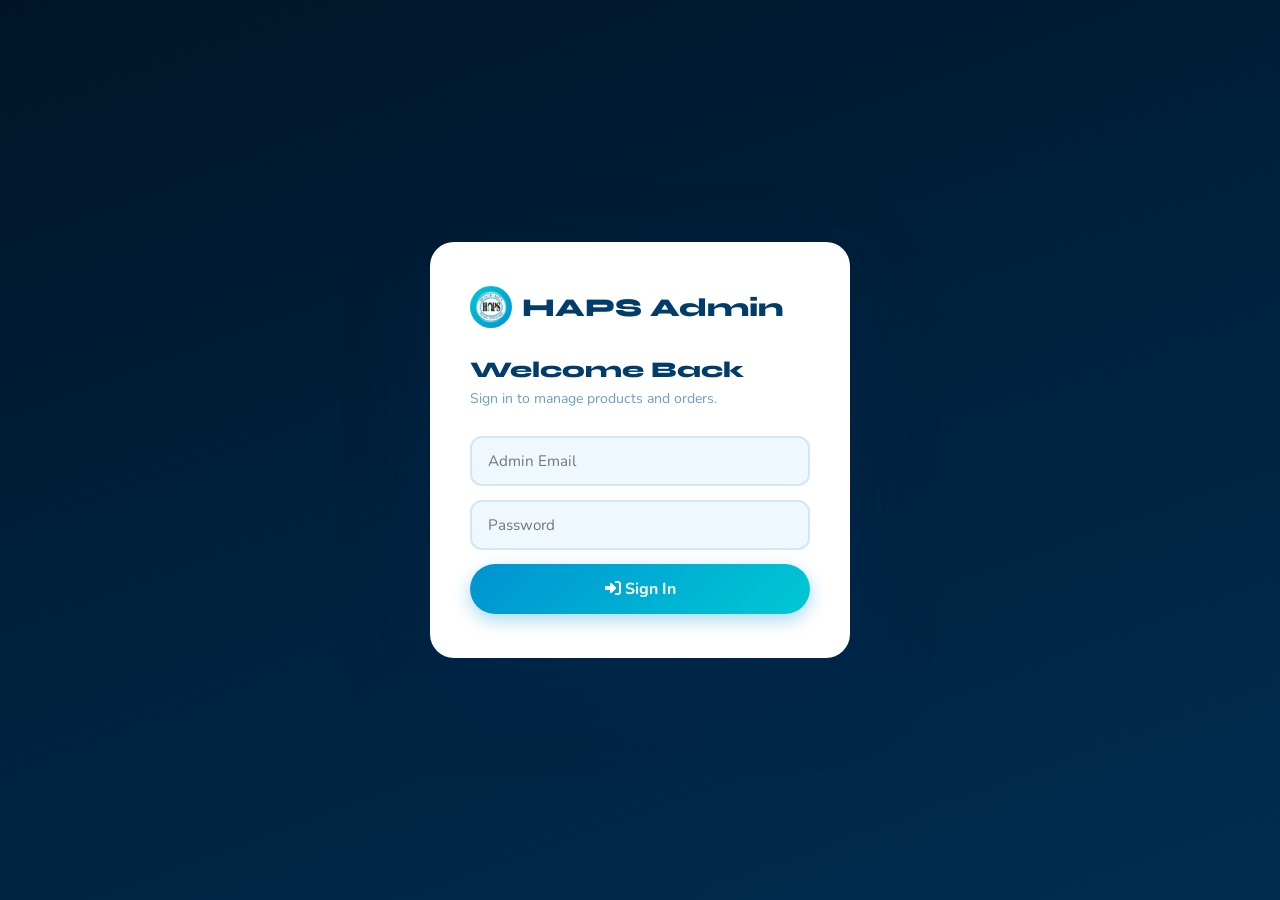
<file: admin.html>
<!DOCTYPE html>
<html lang="en">
<head>
<meta charset="UTF-8">
<meta name="viewport" content="width=device-width, initial-scale=1.0">
<title>HAPS Admin Panel</title>
<link href="https://fonts.googleapis.com/css2?family=Syne:wght@600;700;800&family=Nunito:wght@400;600;700&display=swap" rel="stylesheet">
<link rel="stylesheet" href="https://cdnjs.cloudflare.com/ajax/libs/font-awesome/6.5.0/css/all.min.css">
<style>
:root {
  --blue:#0093d1;--aqua:#00c8d4;--dark:#001f40;--mid:#003d6b;
  --bg:#f0f8ff;--white:#fff;--text:#0d2137;--light:#6b9ec5;
  --shadow:0 4px 20px rgba(0,60,110,0.12);
  --radius:14px;
  --font-h:'Syne',sans-serif;--font-b:'Nunito',sans-serif;
}
*{box-sizing:border-box;margin:0;padding:0;}
body{font-family:var(--font-b);background:var(--bg);color:var(--text);min-height:100vh;}
a{text-decoration:none;color:inherit;}
button{cursor:pointer;border:none;outline:none;font-family:var(--font-b);}

/* LOGIN SCREEN */
#login-screen{
  position:fixed;inset:0;background:linear-gradient(160deg,#001528,#002d50);
  display:flex;align-items:center;justify-content:center;z-index:9999;
}
.login-box{
  background:#fff;border-radius:24px;padding:44px 40px;width:100%;max-width:420px;
  box-shadow:0 30px 80px rgba(0,40,90,0.35);
}
.login-logo{
  display:flex;align-items:center;gap:10px;font-family:var(--font-h);
  font-size:1.6rem;font-weight:800;color:var(--mid);margin-bottom:28px;
}
.login-logo-icon{
  width:42px;height:42px;border-radius:50%;
  background:linear-gradient(135deg,var(--aqua),var(--blue));
  display:flex;align-items:center;justify-content:center;
  color:#fff;font-size:1.1rem;
}
.login-box h2{font-family:var(--font-h);font-size:1.4rem;font-weight:800;color:var(--mid);margin-bottom:6px;}
.login-box p{font-size:0.88rem;color:var(--light);margin-bottom:28px;}
.login-box input{
  width:100%;padding:13px 16px;border:2px solid rgba(0,100,163,0.12);
  border-radius:12px;font-family:var(--font-b);font-size:0.95rem;
  outline:none;margin-bottom:14px;transition:all 0.3s;background:var(--bg);
}
.login-box input:focus{border-color:var(--aqua);box-shadow:0 0 0 4px rgba(0,200,212,0.1);background:#fff;}
.btn-login{
  width:100%;padding:14px;border-radius:50px;
  background:linear-gradient(135deg,var(--blue),var(--aqua));
  color:#fff;font-weight:700;font-size:1rem;
  box-shadow:0 6px 18px rgba(0,147,209,0.35);transition:all 0.3s;
}
.btn-login:hover{transform:translateY(-2px);box-shadow:0 10px 26px rgba(0,147,209,0.45);}
.login-err{color:#e00;font-size:0.85rem;margin-top:10px;display:none;}

/* LAYOUT */
#admin-app{display:none;min-height:100vh;}
.sidebar{
  position:fixed;top:0;left:0;bottom:0;width:240px;
  background:linear-gradient(180deg,var(--dark),var(--mid));
  display:flex;flex-direction:column;z-index:100;
  padding:0 0 20px;
}
.sidebar-logo{
  display:flex;align-items:center;gap:10px;padding:24px 20px;
  font-family:var(--font-h);font-size:1.4rem;font-weight:800;color:#fff;
  border-bottom:1px solid rgba(255,255,255,0.08);margin-bottom:16px;
}
.sidebar-logo-icon{
  width:36px;height:36px;border-radius:50%;
  background:linear-gradient(135deg,var(--aqua),var(--blue));
  display:flex;align-items:center;justify-content:center;color:#fff;font-size:1rem;
}
.nav-item{
  display:flex;align-items:center;gap:12px;padding:12px 20px;
  color:rgba(255,255,255,0.6);font-weight:600;font-size:0.9rem;
  cursor:pointer;transition:all 0.25s;border-radius:0;margin:0 10px;
  border-radius:10px;
}
.nav-item:hover,.nav-item.active{
  background:rgba(0,200,212,0.15);color:#fff;
}
.nav-item.active{border-left:3px solid var(--aqua);padding-left:17px;}
.nav-item i{width:20px;text-align:center;font-size:0.95rem;}
.sidebar-logout{
  margin-top:auto;margin:auto 10px 0;padding:12px 20px;
  display:flex;align-items:center;gap:12px;
  color:rgba(255,255,255,0.5);font-size:0.88rem;font-weight:600;
  cursor:pointer;border-radius:10px;transition:all 0.25s;
}
.sidebar-logout:hover{color:#fff;background:rgba(255,60,60,0.15);}

.main-content{margin-left:240px;padding:32px;min-height:100vh;}
.page-header{display:flex;align-items:center;justify-content:space-between;margin-bottom:28px;flex-wrap:wrap;gap:12px;}
.page-title{font-family:var(--font-h);font-size:1.7rem;font-weight:800;color:var(--mid);}
.page-sub{font-size:0.88rem;color:var(--light);margin-top:3px;}

/* STATS CARDS */
.stats-grid{display:grid;grid-template-columns:repeat(auto-fill,minmax(200px,1fr));gap:18px;margin-bottom:30px;}
.stat-card{
  background:#fff;border-radius:var(--radius);padding:22px;
  box-shadow:var(--shadow);display:flex;align-items:center;gap:16px;
}
.stat-icon{
  width:52px;height:52px;border-radius:14px;
  display:flex;align-items:center;justify-content:center;font-size:1.3rem;color:#fff;flex-shrink:0;
}
.stat-num{font-family:var(--font-h);font-size:1.8rem;font-weight:800;color:var(--mid);line-height:1;}
.stat-label{font-size:0.78rem;color:var(--light);margin-top:3px;text-transform:uppercase;letter-spacing:0.07em;}

/* PANEL */
.panel{background:#fff;border-radius:var(--radius);padding:24px;box-shadow:var(--shadow);margin-bottom:22px;}
.panel-header{
  display:flex;align-items:center;justify-content:space-between;margin-bottom:20px;flex-wrap:wrap;gap:10px;
}
.panel-title{font-family:var(--font-h);font-size:1.1rem;font-weight:800;color:var(--mid);}

/* BUTTONS */
.btn{
  display:inline-flex;align-items:center;gap:7px;padding:10px 20px;
  border-radius:50px;font-size:0.88rem;font-weight:700;transition:all 0.3s;cursor:pointer;border:none;
}
.btn-primary{background:linear-gradient(135deg,var(--blue),var(--aqua));color:#fff;box-shadow:0 4px 14px rgba(0,147,209,0.3);}
.btn-primary:hover{transform:translateY(-2px);box-shadow:0 8px 20px rgba(0,147,209,0.4);}
.btn-danger{background:#fee2e2;color:#dc2626;}
.btn-danger:hover{background:#dc2626;color:#fff;}
.btn-success{background:#dcfce7;color:#16a34a;}
.btn-success:hover{background:#16a34a;color:#fff;}
.btn-outline{background:transparent;border:2px solid rgba(0,100,163,0.15);color:var(--light);}
.btn-outline:hover{border-color:var(--blue);color:var(--blue);}
.btn-sm{padding:7px 14px;font-size:0.8rem;}

/* TABLE */
.table-wrap{overflow-x:auto;}
table{width:100%;border-collapse:collapse;font-size:0.88rem;}
th{
  background:var(--bg);color:var(--light);font-size:0.72rem;
  text-transform:uppercase;letter-spacing:0.08em;
  padding:10px 14px;text-align:left;font-weight:700;white-space:nowrap;
}
td{padding:13px 14px;border-bottom:1px solid rgba(0,100,163,0.07);vertical-align:middle;}
tr:hover td{background:rgba(0,200,212,0.03);}

/* STATUS BADGE */
.status-badge{
  display:inline-block;padding:4px 12px;border-radius:50px;
  font-size:0.72rem;font-weight:700;text-transform:uppercase;letter-spacing:0.06em;
}
.s-pending{background:#fef3c7;color:#d97706;}
.s-confirmed{background:#dbeafe;color:#1d4ed8;}
.s-installed{background:#dcfce7;color:#16a34a;}
.s-cancelled{background:#fee2e2;color:#dc2626;}

/* SEARCH BAR */
.search-bar{
  display:flex;align-items:center;gap:10px;
  background:var(--bg);border:2px solid rgba(0,100,163,0.1);
  border-radius:50px;padding:8px 16px;
}
.search-bar input{background:transparent;border:none;outline:none;font-family:var(--font-b);font-size:0.9rem;width:220px;color:var(--text);}
.search-bar i{color:var(--light);font-size:0.9rem;}

/* FORM */
.form-grid{display:grid;grid-template-columns:1fr 1fr;gap:14px;}
.form-group{display:flex;flex-direction:column;gap:5px;}
.form-group.full{grid-column:1/-1;}
.form-group label{font-size:0.82rem;font-weight:700;color:var(--mid);}
.form-group input,.form-group select,.form-group textarea{
  padding:11px 14px;border:2px solid rgba(0,100,163,0.1);border-radius:10px;
  font-family:var(--font-b);font-size:0.9rem;outline:none;transition:all 0.3s;
  background:var(--bg);
}
.form-group input:focus,.form-group select:focus,.form-group textarea:focus{
  border-color:var(--aqua);background:#fff;box-shadow:0 0 0 4px rgba(0,200,212,0.08);
}
.form-group textarea{resize:vertical;min-height:80px;}

/* MODAL */
.modal-backdrop{
  position:fixed;inset:0;background:rgba(0,20,50,0.7);backdrop-filter:blur(8px);
  z-index:2000;display:flex;align-items:center;justify-content:center;padding:20px;
  opacity:0;pointer-events:none;transition:opacity 0.3s;
}
.modal-backdrop.open{opacity:1;pointer-events:all;}
.modal-box{
  background:#fff;border-radius:20px;max-width:620px;width:100%;max-height:90vh;
  overflow-y:auto;box-shadow:0 30px 80px rgba(0,40,90,0.35);
  transform:scale(0.92);transition:transform 0.3s cubic-bezier(0.34,1.56,0.64,1);
}
.modal-backdrop.open .modal-box{transform:scale(1);}
.modal-head{
  display:flex;align-items:center;justify-content:space-between;
  padding:22px 26px;border-bottom:1px solid rgba(0,100,163,0.08);
}
.modal-head h3{font-family:var(--font-h);font-size:1.2rem;font-weight:800;color:var(--mid);}
.modal-head button{
  width:32px;height:32px;border-radius:50%;background:var(--bg);
  display:flex;align-items:center;justify-content:center;
  font-size:0.9rem;transition:all 0.25s;
}
.modal-head button:hover{background:#fee2e2;color:#c00;transform:rotate(90deg);}
.modal-body-inner{padding:24px 26px;}

/* PAGE TABS */
.page{display:none;}
.page.active{display:block;}

/* LOADING */
.loading{text-align:center;padding:40px;color:var(--light);font-size:0.9rem;}
.loading i{font-size:2rem;display:block;margin-bottom:10px;animation:spin 1s linear infinite;}
@keyframes spin{to{transform:rotate(360deg);}}

/* TOAST */
.admin-toast{
  position:fixed;bottom:24px;left:50%;transform:translateX(-50%) translateY(20px);
  background:var(--mid);color:#fff;padding:12px 24px;border-radius:50px;
  font-weight:600;font-size:0.9rem;z-index:9999;opacity:0;transition:all 0.4s;
  display:flex;align-items:center;gap:8px;white-space:nowrap;
}
.admin-toast.show{opacity:1;transform:translateX(-50%) translateY(0);}
.admin-toast i{color:var(--aqua);}

/* EMPTY */
.empty-state{text-align:center;padding:50px;color:var(--light);}
.empty-state i{font-size:3rem;opacity:0.3;display:block;margin-bottom:12px;}

@media(max-width:768px){
  .sidebar{transform:translateX(-100%);transition:transform 0.3s;}
  .sidebar.open{transform:translateX(0);}
  .main-content{margin-left:0;padding:16px;}
  .form-grid{grid-template-columns:1fr;}
}
</style>
</head>
<body>

<!-- ── LOGIN ── -->
<div id="login-screen">
  <div class="login-box">
    <div class="login-logo">
      <div class="login-logo-icon"> <img src="images/company logo.png" alt="HAPS Logo" style="width:40px;"> </div>
      HAPS Admin
    </div>
    <h2>Welcome Back</h2>
    <p>Sign in to manage products and orders.</p>
    <input type="email"    id="login-email"    placeholder="Admin Email">
    <input type="password" id="login-password" placeholder="Password">
    <button class="btn-login" onclick="doLogin()">
      <i class="fas fa-sign-in-alt"></i> Sign In
    </button>
    <p class="login-err" id="login-err"></p>
  </div>
</div>

<!-- ── ADMIN APP ── -->
<div id="admin-app">
  <!-- Sidebar -->
  <div class="sidebar" id="sidebar">
    <div class="sidebar-logo">
      <div class="sidebar-logo-icon"><i class="fas fa-tint"></i></div>
      HAPS
    </div>
    <div class="nav-item active" onclick="showPage('dashboard')">
      <i class="fas fa-chart-pie"></i> Dashboard
    </div>
    <div class="nav-item" onclick="showPage('orders')">
      <i class="fas fa-clipboard-list"></i> Orders
    </div>
    <div class="nav-item" onclick="showPage('products')">
      <i class="fas fa-filter"></i> Products
    </div>
    <div class="sidebar-logout" onclick="logout()">
      <i class="fas fa-sign-out-alt"></i> Logout
    </div>
  </div>

  <!-- Main -->
  <div class="main-content">

    <!-- DASHBOARD PAGE -->
    <div class="page active" id="page-dashboard">
      <div class="page-header">
        <div>
          <div class="page-title">Dashboard</div>
          <div class="page-sub">Overview of HAPS operations</div>
        </div>
      </div>
      <div class="stats-grid" id="stats-grid">
        <div class="loading"><i class="fas fa-spinner"></i> Loading stats…</div>
      </div>
      <div class="panel">
        <div class="panel-header">
          <div class="panel-title">Recent Orders</div>
          <button class="btn btn-outline btn-sm" onclick="showPage('orders')">View All</button>
        </div>
        <div class="table-wrap" id="recent-orders-table">
          <div class="loading"><i class="fas fa-spinner"></i> Loading…</div>
        </div>
      </div>
    </div>

    <!-- ORDERS PAGE -->
    <div class="page" id="page-orders">
      <div class="page-header">
        <div>
          <div class="page-title">Orders</div>
          <div class="page-sub">Manage all customer bookings</div>
        </div>
        <div style="display:flex;gap:10px;flex-wrap:wrap;align-items:center;">
          <div class="search-bar">
            <i class="fas fa-search"></i>
            <input type="text" id="order-search" placeholder="Search orders…" oninput="loadOrders()">
          </div>
          <select id="order-status-filter" onchange="loadOrders()"
            style="padding:9px 14px;border:2px solid rgba(0,100,163,0.1);border-radius:50px;
                   font-family:inherit;font-size:0.88rem;background:var(--bg);outline:none;cursor:pointer;">
            <option value="">All Status</option>
            <option value="pending">Pending</option>
            <option value="confirmed">Confirmed</option>
            <option value="installed">Installed</option>
            <option value="cancelled">Cancelled</option>
          </select>
        </div>
      </div>
      <div class="panel">
        <div class="table-wrap" id="orders-table">
          <div class="loading"><i class="fas fa-spinner"></i> Loading orders…</div>
        </div>
        <div id="orders-pagination" style="display:flex;justify-content:flex-end;gap:8px;margin-top:16px;"></div>
      </div>
    </div>

    <!-- PRODUCTS PAGE -->
    <div class="page" id="page-products">
      <div class="page-header">
        <div>
          <div class="page-title">Products</div>
          <div class="page-sub">Manage water purifier catalogue</div>
        </div>
        <button class="btn btn-primary" onclick="openProductModal()">
          <i class="fas fa-plus"></i> Add Product
        </button>
      </div>
      <div class="panel">
        <div class="table-wrap" id="products-table">
          <div class="loading"><i class="fas fa-spinner"></i> Loading products…</div>
        </div>
      </div>
    </div>

  </div><!-- end main-content -->
</div><!-- end admin-app -->

<!-- Product Modal -->
<div class="modal-backdrop" id="product-modal">
  <div class="modal-box">
    <div class="modal-head">
      <h3 id="product-modal-title">Add Product</h3>
      <button onclick="closeProductModal()"><i class="fas fa-times"></i></button>
    </div>
    <div class="modal-body-inner">
      <div class="form-grid">
        <div class="form-group"><label>Product Name *</label><input id="pf-name" placeholder="e.g. KENT Grand Plus"></div>
        <div class="form-group"><label>Brand *</label><input id="pf-brand" placeholder="e.g. KENT"></div>
        <div class="form-group">
          <label>Type *</label>
          <select id="pf-type">
            <option value="ro">RO</option>
            <option value="uv">UV</option>
            <option value="uf">UF</option>
            <option value="combo">Combo</option>
          </select>
        </div>
        <div class="form-group"><label>Type Label</label><input id="pf-type-label" placeholder="e.g. RO+UV+UF"></div>
        <div class="form-group"><label>Price (₹) *</label><input id="pf-price" type="number" placeholder="14999"></div>
        <div class="form-group"><label>MRP (₹)</label><input id="pf-orig-price" type="number" placeholder="18500"></div>
        <div class="form-group full"><label>Warranty</label><input id="pf-warranty" placeholder="1 Year + 3 Year Free Service"></div>
        <div class="form-group full"><label>Description *</label><textarea id="pf-desc" placeholder="Product description…"></textarea></div>
        <div class="form-group full">
          <label>Features (one per line)</label>
          <textarea id="pf-features" placeholder="RO + UV + UF&#10;15 L/hr purification&#10;9L storage tank" style="min-height:100px;"></textarea>
        </div>
        <div class="form-group full">
          <label>Tags (comma-separated)</label>
          <input id="pf-tags" placeholder="Bestseller, Home Use">
        </div>
        <div class="form-group full"><label>Image URL</label><input id="pf-image" placeholder="https://…"></div>
      </div>
      <div style="display:flex;gap:10px;justify-content:flex-end;margin-top:22px;">
        <button class="btn btn-outline" onclick="closeProductModal()">Cancel</button>
        <button class="btn btn-primary" onclick="saveProduct()">
          <i class="fas fa-save"></i> Save Product
        </button>
      </div>
    </div>
  </div>
</div>

<!-- Order Status Modal -->
<div class="modal-backdrop" id="order-modal">
  <div class="modal-box">
    <div class="modal-head">
      <h3>Update Order Status</h3>
      <button onclick="closeOrderModal()"><i class="fas fa-times"></i></button>
    </div>
    <div class="modal-body-inner">
      <div id="order-detail-view"></div>
      <div class="form-group" style="margin-top:18px;">
        <label>New Status</label>
        <select id="order-new-status">
          <option value="pending">Pending</option>
          <option value="confirmed">Confirmed</option>
          <option value="installed">Installed</option>
          <option value="cancelled">Cancelled</option>
        </select>
      </div>
      <div class="form-group" style="margin-top:12px;">
        <label>Notes (optional)</label>
        <textarea id="order-notes" placeholder="Add a note about this order…"></textarea>
      </div>
      <div style="display:flex;gap:10px;justify-content:flex-end;margin-top:20px;">
        <button class="btn btn-outline" onclick="closeOrderModal()">Cancel</button>
        <button class="btn btn-primary" onclick="updateOrderStatus()"><i class="fas fa-check"></i> Update Status</button>
      </div>
    </div>
  </div>
</div>

<!-- Toast -->
<div class="admin-toast" id="admin-toast"></div>

<script>
// ── CONFIG
const API = 'https://haps-backend.vercel.app/api';
// Local: 'http://localhost:4000/api'

let currentOrderId  = null;
let editingProductId = null;
let ordersPage      = 1;

// ── API HELPER
async function api(path, options = {}) {
  const token = localStorage.getItem('haps_admin_token');
  const headers = { 'Content-Type': 'application/json' };
  if (token) headers['Authorization'] = `Bearer ${token}`;
  const res  = await fetch(`${API}${path}`, { ...options, headers });
  const data = await res.json();
  if (!res.ok) throw new Error(data.message || 'API error');
  return data;
}

// ── TOAST
function toast(msg, ok = true) {
  const t = document.getElementById('admin-toast');
  t.innerHTML = `<i class="fas fa-${ok ? 'check-circle' : 'exclamation-circle'}"></i> ${msg}`;
  t.classList.add('show');
  setTimeout(() => t.classList.remove('show'), 3500);
}

// ── LOGIN
async function doLogin() {
  const email    = document.getElementById('login-email').value.trim();
  const password = document.getElementById('login-password').value.trim();
  const err      = document.getElementById('login-err');

  if (!email || !password) { err.textContent = 'Please enter email and password.'; err.style.display = 'block'; return; }

  try {
    const data = await api('/admin/login', { method:'POST', body: JSON.stringify({ email, password }) });
    localStorage.setItem('haps_admin_token', data.token);
    localStorage.setItem('haps_admin_name',  data.admin.name);
    document.getElementById('login-screen').style.display = 'none';
    document.getElementById('admin-app').style.display    = 'block';
    initAdmin();
  } catch (e) {
    err.textContent  = e.message;
    err.style.display = 'block';
  }
}
document.getElementById('login-password').addEventListener('keydown', e => { if (e.key === 'Enter') doLogin(); });

// ── LOGOUT
function logout() {
  localStorage.removeItem('haps_admin_token');
  localStorage.removeItem('haps_admin_name');
  document.getElementById('admin-app').style.display    = 'none';
  document.getElementById('login-screen').style.display = 'flex';
}

// Check if already logged in
if (localStorage.getItem('haps_admin_token')) {
  document.getElementById('login-screen').style.display = 'none';
  document.getElementById('admin-app').style.display    = 'block';
  initAdmin();
}

// ── INIT
function initAdmin() {
  loadDashboard();
  loadOrders();
  loadAdminProducts();
}

// ── PAGE NAVIGATION
function showPage(name) {
  document.querySelectorAll('.page').forEach(p => p.classList.remove('active'));
  document.querySelectorAll('.nav-item').forEach(n => n.classList.remove('active'));
  document.getElementById(`page-${name}`).classList.add('active');
  event.currentTarget.classList.add('active');
  if (name === 'orders') { ordersPage = 1; loadOrders(); }
}

// ── DASHBOARD
async function loadDashboard() {
  try {
    const data = await api('/bookings/stats/summary');
    const s    = data.stats;
    document.getElementById('stats-grid').innerHTML = `
      <div class="stat-card">
        <div class="stat-icon" style="background:linear-gradient(135deg,#0093d1,#00c8d4)"><i class="fas fa-clipboard-list"></i></div>
        <div><div class="stat-num">${s.total_orders}</div><div class="stat-label">Total Orders</div></div>
      </div>
      <div class="stat-card">
        <div class="stat-icon" style="background:linear-gradient(135deg,#d97706,#f59e0b)"><i class="fas fa-clock"></i></div>
        <div><div class="stat-num">${s.pending_orders}</div><div class="stat-label">Pending</div></div>
      </div>
      <div class="stat-card">
        <div class="stat-icon" style="background:linear-gradient(135deg,#16a34a,#22c55e)"><i class="fas fa-check-circle"></i></div>
        <div><div class="stat-num">${s.installed_orders}</div><div class="stat-label">Installed</div></div>
      </div>
      <div class="stat-card">
        <div class="stat-icon" style="background:linear-gradient(135deg,#0052cc,#0073e6)"><i class="fas fa-calendar-day"></i></div>
        <div><div class="stat-num">${s.orders_today}</div><div class="stat-label">Today</div></div>
      </div>
      <div class="stat-card">
        <div class="stat-icon" style="background:linear-gradient(135deg,#7b2ff7,#a855f7)"><i class="fas fa-rupee-sign"></i></div>
        <div><div class="stat-num">₹${Number(s.total_revenue).toLocaleString('en-IN')}</div><div class="stat-label">Revenue</div></div>
      </div>`;

    // Recent orders
    const rec = await api('/bookings?limit=5');
    if (!rec.bookings.length) {
      document.getElementById('recent-orders-table').innerHTML = `<div class="empty-state"><i class="fas fa-inbox"></i>No orders yet.</div>`;
      return;
    }
    document.getElementById('recent-orders-table').innerHTML = buildOrderTable(rec.bookings, true);
  } catch (e) {
    toast(e.message, false);
  }
}

// ── ORDERS
async function loadOrders() {
  const search = document.getElementById('order-search')?.value || '';
  const status = document.getElementById('order-status-filter')?.value || '';
  try {
    let q = `/bookings?page=${ordersPage}&limit=15`;
    if (search) q += `&search=${encodeURIComponent(search)}`;
    if (status) q += `&status=${status}`;
    const data = await api(q);

    if (!data.bookings.length) {
      document.getElementById('orders-table').innerHTML = `<div class="empty-state"><i class="fas fa-inbox"></i>No orders found.</div>`;
      return;
    }
    document.getElementById('orders-table').innerHTML = buildOrderTable(data.bookings, false);

    // Pagination
    const pages = document.getElementById('orders-pagination');
    pages.innerHTML = '';
    for (let i = 1; i <= data.pages; i++) {
      const btn = document.createElement('button');
      btn.textContent = i;
      btn.className   = `btn btn-sm ${i === ordersPage ? 'btn-primary' : 'btn-outline'}`;
      btn.onclick     = () => { ordersPage = i; loadOrders(); };
      pages.appendChild(btn);
    }
  } catch (e) {
    toast(e.message, false);
  }
}

function buildOrderTable(orders, mini) {
  return `<table>
    <thead><tr>
      <th>Order ID</th><th>Customer</th><th>Product</th>
      ${!mini ? '<th>Phone</th><th>Date</th>' : ''}
      <th>Amount</th><th>Payment</th><th>Status</th><th>Actions</th>
    </tr></thead>
    <tbody>
      ${orders.map(o => `
        <tr>
          <td style="font-weight:700;color:var(--blue);font-size:0.82rem;">${o.order_id}</td>
          <td>${o.cust_name}<br><span style="font-size:0.78rem;color:var(--light);">${o.cust_city||''}</span></td>
          <td>${o.product_name}<br><span style="font-size:0.78rem;color:var(--light);">${o.product_brand}</span></td>
          ${!mini ? `<td>${o.cust_phone}</td><td style="font-size:0.82rem;">${o.preferred_date||'–'}</td>` : ''}
          <td style="font-weight:700;">₹${Number(o.total_amount).toLocaleString('en-IN')}</td>
          <td style="text-transform:capitalize;">${o.payment_method}</td>
          <td><span class="status-badge s-${o.status}">${o.status}</span></td>
          <td>
            <button class="btn btn-sm btn-outline" onclick="openOrderModal(${o.id},'${o.status}')">
              <i class="fas fa-edit"></i>
            </button>
          </td>
        </tr>`).join('')}
    </tbody>
  </table>`;
}

// ── ORDER MODAL
async function openOrderModal(id, currentStatus) {
  currentOrderId = id;
  try {
    const data = await api(`/bookings/${id}`);
    const o    = data.booking;
    document.getElementById('order-detail-view').innerHTML = `
      <div style="background:var(--bg);border-radius:12px;padding:16px;font-size:0.88rem;">
        <div style="display:grid;grid-template-columns:1fr 1fr;gap:8px;">
          <div><b>Order:</b> ${o.order_id}</div>
          <div><b>Customer:</b> ${o.cust_name}</div>
          <div><b>Phone:</b> ${o.cust_phone}</div>
          <div><b>Product:</b> ${o.product_name}</div>
          <div><b>Amount:</b> ₹${Number(o.total_amount).toLocaleString('en-IN')}</div>
          <div><b>Payment:</b> ${o.payment_method}</div>
        </div>
        ${o.cust_address ? `<div style="margin-top:8px;"><b>Address:</b> ${o.cust_address}</div>` : ''}
      </div>`;
    document.getElementById('order-new-status').value = currentStatus;
    document.getElementById('order-notes').value      = '';
    document.getElementById('order-modal').classList.add('open');
  } catch (e) { toast(e.message, false); }
}

function closeOrderModal() {
  document.getElementById('order-modal').classList.remove('open');
  currentOrderId = null;
}

async function updateOrderStatus() {
  try {
    const status = document.getElementById('order-new-status').value;
    const notes  = document.getElementById('order-notes').value;
    await api(`/bookings/${currentOrderId}/status`, {
      method: 'PATCH',
      body: JSON.stringify({ status, notes })
    });
    toast('Order status updated!');
    closeOrderModal();
    loadOrders();
    loadDashboard();
  } catch (e) { toast(e.message, false); }
}

// ── PRODUCTS (admin)
async function loadAdminProducts() {
  try {
    const data = await api('/products');
    if (!data.products.length) {
      document.getElementById('products-table').innerHTML = `<div class="empty-state"><i class="fas fa-filter"></i>No products yet.</div>`;
      return;
    }
    document.getElementById('products-table').innerHTML = `
      <table>
        <thead><tr>
          <th>Image</th><th>Name</th><th>Brand</th><th>Type</th>
          <th>Price</th><th>Status</th><th>Actions</th>
        </tr></thead>
        <tbody>
          ${data.products.map(p => `
            <tr>
              <td><img src="${p.image}" alt="${p.name}"
                style="width:52px;height:52px;object-fit:contain;border-radius:8px;background:var(--bg);"
                onerror="this.style.display='none'"></td>
              <td><b>${p.name}</b></td>
              <td>${p.brand}</td>
              <td style="text-transform:uppercase;"><span class="status-badge" style="background:rgba(0,147,209,0.1);color:var(--blue);">${p.type}</span></td>
              <td style="font-weight:700;">₹${Number(p.price).toLocaleString('en-IN')}</td>
              <td><span class="status-badge ${p.is_active ? 's-installed' : 's-cancelled'}">${p.is_active ? 'Active' : 'Hidden'}</span></td>
              <td style="display:flex;gap:8px;">
                <button class="btn btn-sm btn-outline" onclick="openProductModal(${p.id})"><i class="fas fa-edit"></i></button>
                <button class="btn btn-sm btn-danger"  onclick="deleteProduct(${p.id},'${p.name}')"><i class="fas fa-trash"></i></button>
              </td>
            </tr>`).join('')}
        </tbody>
      </table>`;
  } catch (e) { toast(e.message, false); }
}

async function openProductModal(id = null) {
  editingProductId = id;
  document.getElementById('product-modal-title').textContent = id ? 'Edit Product' : 'Add Product';

  // Clear form
  ['pf-name','pf-brand','pf-type-label','pf-warranty','pf-desc','pf-features','pf-tags','pf-image']
    .forEach(f => { document.getElementById(f).value = ''; });
  document.getElementById('pf-price').value      = '';
  document.getElementById('pf-orig-price').value = '';
  document.getElementById('pf-type').value       = 'ro';

  if (id) {
    try {
      const data     = await api(`/products/${id}`);
      const p        = data.product;
      const features = Array.isArray(p.features) ? p.features : JSON.parse(p.features || '[]');
      const tags     = Array.isArray(p.tags)     ? p.tags     : JSON.parse(p.tags     || '[]');

      document.getElementById('pf-name').value       = p.name;
      document.getElementById('pf-brand').value      = p.brand;
      document.getElementById('pf-type').value       = p.type;
      document.getElementById('pf-type-label').value = p.type_label;
      document.getElementById('pf-price').value      = p.price;
      document.getElementById('pf-orig-price').value = p.orig_price;
      document.getElementById('pf-warranty').value   = p.warranty;
      document.getElementById('pf-desc').value       = p.description;
      document.getElementById('pf-features').value   = features.join('\n');
      document.getElementById('pf-tags').value       = tags.join(', ');
      document.getElementById('pf-image').value      = p.image;
    } catch (e) { toast(e.message, false); return; }
  }

  document.getElementById('product-modal').classList.add('open');
}

function closeProductModal() {
  document.getElementById('product-modal').classList.remove('open');
  editingProductId = null;
}

async function saveProduct() {
  const name  = document.getElementById('pf-name').value.trim();
  const brand = document.getElementById('pf-brand').value.trim();
  const price = document.getElementById('pf-price').value;
  const desc  = document.getElementById('pf-desc').value.trim();

  if (!name || !brand || !price || !desc) {
    toast('Please fill all required fields.', false); return;
  }

  const payload = {
    name, brand,
    type:        document.getElementById('pf-type').value,
    type_label:  document.getElementById('pf-type-label').value.trim(),
    price:       parseInt(price),
    orig_price:  parseInt(document.getElementById('pf-orig-price').value) || parseInt(price),
    warranty:    document.getElementById('pf-warranty').value.trim(),
    description: desc,
    features:    document.getElementById('pf-features').value.split('\n').map(f=>f.trim()).filter(Boolean),
    tags:        document.getElementById('pf-tags').value.split(',').map(t=>t.trim()).filter(Boolean),
    image:       document.getElementById('pf-image').value.trim()
  };

  try {
    if (editingProductId) {
      await api(`/products/${editingProductId}`, { method:'PUT',  body: JSON.stringify(payload) });
      toast('Product updated!');
    } else {
      await api('/products',                     { method:'POST', body: JSON.stringify(payload) });
      toast('Product added!');
    }
    closeProductModal();
    loadAdminProducts();
  } catch (e) { toast(e.message, false); }
}

async function deleteProduct(id, name) {
  if (!confirm(`Deactivate "${name}"? It will be hidden from the website.`)) return;
  try {
    await api(`/products/${id}`, { method: 'DELETE' });
    toast(`"${name}" deactivated.`);
    loadAdminProducts();
  } catch (e) { toast(e.message, false); }
}

// Close modals on backdrop click
['product-modal','order-modal'].forEach(id => {
  document.getElementById(id).addEventListener('click', function(e) {
    if (e.target === this) this.classList.remove('open');
  });
});
</script>
</body>
</html>
</file>
<file: style.css>
/* ============================================================
   CSS VARIABLES & RESET
============================================================ */
:root {
  --blue-deep: #003d6b;
  --blue-mid: #0065a3;
  --blue-bright: #0093d1;
  --aqua: #00c8d4;
  --aqua-light: #7ee8f0;
  --cyan-glow: #00e5ff;
  --white: #ffffff;
  --off-white: #f0f8ff;
  --text-dark: #0d2137;
  --text-mid: #2e5f88;
  --text-light: #6b9ec5;
  --card-bg: rgba(255,255,255,0.92);
  --shadow: 0 8px 32px rgba(0,93,167,0.15);
  --shadow-lg: 0 20px 60px rgba(0,60,110,0.22);
  --radius: 18px;
  --radius-sm: 10px;
  --transition: all 0.38s cubic-bezier(0.4,0,0.2,1);
  --font-head: 'Syne', sans-serif;
  --font-body: 'Nunito', sans-serif;
}
*, *::before, *::after { box-sizing: border-box; margin: 0; padding: 0; }
html { scroll-behavior: smooth; font-size: 16px; }
body {
  font-family: var(--font-body);
  color: var(--text-dark);
  background: var(--off-white);
  overflow-x: hidden;
  line-height: 1.65;
}
img { max-width: 100%; display: block; }
a { text-decoration: none; color: inherit; }
ul { list-style: none; }
button { cursor: pointer; border: none; outline: none; font-family: var(--font-body); }

/* ============================================================
   SCROLLBAR
============================================================ */
::-webkit-scrollbar { width: 6px; }
::-webkit-scrollbar-track { background: var(--off-white); }
::-webkit-scrollbar-thumb { background: var(--blue-bright); border-radius: 4px; }

/* ============================================================
   UTILITY CLASSES
============================================================ */
.container { max-width: 1200px; margin: 0 auto; padding: 0 24px; }
.section { padding: 96px 0; }
.section-title {
  font-family: var(--font-head);
  font-size: clamp(2rem, 4vw, 2.9rem);
  font-weight: 800;
  color: var(--blue-deep);
  line-height: 1.15;
}
.section-sub {
  font-size: 1.1rem;
  color: var(--text-mid);
  margin-top: 10px;
  max-width: 600px;
}
.badge {
  display: inline-block;
  background: linear-gradient(135deg, var(--aqua), var(--blue-bright));
  color: #fff;
  font-size: 0.78rem;
  font-weight: 700;
  letter-spacing: 0.08em;
  text-transform: uppercase;
  padding: 5px 14px;
  border-radius: 50px;
  margin-bottom: 14px;
}
.btn {
  display: inline-flex;
  align-items: center;
  gap: 8px;
  padding: 14px 30px;
  border-radius: 50px;
  font-size: 0.97rem;
  font-weight: 700;
  transition: var(--transition);
  position: relative;
  overflow: hidden;
}
.btn::after {
  content: '';
  position: absolute;
  inset: 0;
  background: rgba(255,255,255,0.18);
  opacity: 0;
  transition: var(--transition);
}
.btn:hover::after { opacity: 1; }
.btn-primary {
  background: linear-gradient(135deg, var(--blue-bright), var(--aqua));
  color: #fff;
  box-shadow: 0 6px 20px rgba(0,147,209,0.38);
}
.btn-primary:hover { transform: translateY(-3px); box-shadow: 0 12px 30px rgba(0,147,209,0.46); }
.btn-outline {
  background: transparent;
  border: 2px solid rgba(255,255,255,0.7);
  color: #fff;
  backdrop-filter: blur(6px);
}
.btn-outline:hover { background: rgba(255,255,255,0.15); transform: translateY(-3px); }
.btn-aqua {
  background: linear-gradient(135deg, var(--aqua), var(--cyan-glow));
  color: var(--blue-deep);
  font-weight: 800;
  box-shadow: 0 6px 20px rgba(0,200,212,0.38);
}
.btn-aqua:hover { transform: translateY(-3px); box-shadow: 0 12px 30px rgba(0,200,212,0.5); }

/* ============================================================
   REVEAL ANIMATIONS
============================================================ */
.reveal {
  opacity: 0;
  transform: translateY(40px);
  transition: opacity 0.7s ease, transform 0.7s ease;
}
.reveal.visible { opacity: 1; transform: translateY(0); }
.reveal-left {
  opacity: 0;
  transform: translateX(-50px);
  transition: opacity 0.7s ease, transform 0.7s ease;
}
.reveal-left.visible { opacity: 1; transform: translateX(0); }
.reveal-right {
  opacity: 0;
  transform: translateX(50px);
  transition: opacity 0.7s ease, transform 0.7s ease;
}
.reveal-right.visible { opacity: 1; transform: translateX(0); }
.reveal-scale {
  opacity: 0;
  transform: scale(0.85);
  transition: opacity 0.7s ease, transform 0.7s ease;
}
.reveal-scale.visible { opacity: 1; transform: scale(1); }
[data-delay="1"] { transition-delay: 0.1s; }
[data-delay="2"] { transition-delay: 0.2s; }
[data-delay="3"] { transition-delay: 0.3s; }
[data-delay="4"] { transition-delay: 0.4s; }
[data-delay="5"] { transition-delay: 0.5s; }
[data-delay="6"] { transition-delay: 0.6s; }

/* ============================================================
   NAVBAR
============================================================ */
#navbar {
  position: fixed;
  top: 0; left: 0; right: 0;
  z-index: 1000;
  padding: 0 0;
  transition: var(--transition);
}
#navbar.scrolled {
  background: rgba(255,255,255,0.97);
  backdrop-filter: blur(20px);
  box-shadow: 0 2px 24px rgba(0,60,110,0.12);
}
.nav-inner {
  display: flex;
  align-items: center;
  justify-content: space-between;
  height: 72px;
  max-width: 1200px;
  margin: 0 auto;
  padding: 0 24px;
}
.nav-logo {
  display: flex;
  align-items: center;
  gap: 10px;
  font-family: var(--font-head);
  font-weight: 800;
  font-size: 1.55rem;
  color: var(--white);
  transition: var(--transition);
}
#navbar.scrolled .nav-logo { color: var(--blue-deep); }
.nav-logo-icon {
  width: 40px; height: 40px;
  background: linear-gradient(135deg, var(--aqua), var(--blue-bright));
  border-radius: 50%;
  display: flex; align-items: center; justify-content: center;
  font-size: 1.1rem; color: #fff;
  box-shadow: 0 4px 14px rgba(0,200,212,0.4);
}
.nav-logo-icon img{
  width: 60px; height: 50px;
  object-fit: contain;
}
.nav-links {
  display: flex;
  align-items:center;
  gap: 6px;
  margin-left: 350px;
}
.nav-links a {
  padding: 8px 14px;
  border-radius: 8px;
  font-weight: 600;
  font-size: 0.92rem;
  color: rgba(255,255,255,0.88);
  transition: var(--transition);
  position: relative;
}
#navbar.scrolled .nav-links a { color: var(--text-mid); }
.nav-links a:hover { color: var(--aqua); background: rgba(0,200,212,0.1); }
#navbar.scrolled .nav-links a:hover { color: var(--blue-bright); }
.nav-cta {
  padding: 9px 22px !important;
  background: linear-gradient(135deg, var(--aqua), var(--blue-bright)) !important;
  color: #fff !important;
  border-radius: 50px !important;
  box-shadow: 0 4px 14px rgba(0,147,209,0.35);
}
.nav-cta:hover { transform: translateY(-2px); box-shadow: 0 8px 20px rgba(0,147,209,0.45) !important; }
.nav-search-btn {
  background: transparent;
  color: rgba(255,255,255,0.85);
  font-size: 1.1rem;
  padding: 8px 12px;
  border-radius: 8px;
  transition: var(--transition);
}
#navbar.scrolled .nav-search-btn { color: var(--text-mid); }
.nav-search-btn:hover { background: rgba(0,200,212,0.1); color: var(--aqua); }
.hamburger {
  display: none;
  flex-direction: column;
  gap: 5px;
  background: transparent;
  padding: 8px;
  border-radius: 8px;
  transition: var(--transition);
}
.hamburger span {
  display: block;
  width: 24px; height: 2.5px;
  background: #fff;
  border-radius: 2px;
  transition: var(--transition);
}
#navbar.scrolled .hamburger span { background: var(--blue-deep); }
.hamburger.open span:nth-child(1) { transform: translateY(7.5px) rotate(45deg); }
.hamburger.open span:nth-child(2) { opacity: 0; transform: scaleX(0); }
.hamburger.open span:nth-child(3) { transform: translateY(-7.5px) rotate(-45deg); }

/* Mobile menu */
.mobile-menu {
  position: fixed;
  top: 72px; left: 0; right: 0;
  background: rgba(255,255,255,0.98);
  backdrop-filter: blur(20px);
  box-shadow: 0 10px 30px rgba(0,60,110,0.15);
  z-index: 999;
  padding: 20px 24px;
  transform: translateY(-20px);
  opacity: 0;
  pointer-events: none;
  transition: var(--transition);
}
.mobile-menu.open { transform: translateY(0); opacity: 1; pointer-events: all; }
.mobile-menu a {
  display: flex;
  align-items: center;
  gap: 10px;
  padding: 12px 16px;
  border-radius: 10px;
  color: var(--text-dark);
  font-weight: 600;
  font-size: 1rem;
  transition: var(--transition);
}
.mobile-menu a:hover { background: var(--off-white); color: var(--blue-bright); }
.mobile-menu a i { width: 22px; text-align: center; color: var(--blue-bright); }

/* Search overlay */
.search-overlay {
  position: fixed;
  inset: 0;
  background: rgba(0,30,60,0.85);
  backdrop-filter: blur(12px);
  z-index: 2000;
  display: flex;
  flex-direction: column;
  align-items: center;
  padding-top: 120px;
  opacity: 0;
  pointer-events: none;
  transition: var(--transition);
}
.search-overlay.open { opacity: 1; pointer-events: all; }
.search-box {
  width: 100%;
  max-width: 680px;
  padding: 0 24px;
}
.search-box input {
  width: 100%;
  padding: 20px 60px 20px 24px;
  border-radius: 16px;
  border: 2px solid rgba(0,200,212,0.4);
  background: rgba(255,255,255,0.12);
  color: #fff;
  font-family: var(--font-body);
  font-size: 1.3rem;
  outline: none;
  transition: var(--transition);
}
.search-box input::placeholder { color: rgba(255,255,255,0.5); }
.search-box input:focus { border-color: var(--aqua); background: rgba(255,255,255,0.18); }
.search-close {
  position: absolute;
  top: 28px; right: 28px;
  background: transparent;
  color: #fff;
  font-size: 1.6rem;
  transition: var(--transition);
}
.search-close:hover { color: var(--aqua); transform: rotate(90deg); }
#search-results {
  width: 100%;
  max-width: 680px;
  padding: 20px 24px 0;
  display: flex;
  flex-wrap: wrap;
  gap: 14px;
  justify-content: center;
}
.search-result-card {
  background: rgba(255,255,255,0.14);
  border: 1px solid rgba(0,200,212,0.3);
  border-radius: 14px;
  padding: 14px 20px;
  color: #fff;
  cursor: pointer;
  transition: var(--transition);
  flex: 0 1 200px;
  text-align: center;
}
.search-result-card:hover { background: rgba(0,200,212,0.2); border-color: var(--aqua); transform: translateY(-3px); }
.search-result-card .sr-name { font-weight: 700; font-size: 0.97rem; }
.search-result-card .sr-brand { font-size: 0.82rem; color: var(--aqua-light); margin-top: 3px; }
#search-empty { color: rgba(255,255,255,0.6); font-size: 1.1rem; display: none; margin-top: 30px; }

/* ============================================================
   HERO SECTION
============================================================ */
#hero {
  min-height: 120vh;
  position: relative;
  display: flex;
  align-items: center;
  overflow: hidden;
  background: linear-gradient(160deg, #001f40 0%, #003d6b 40%, #005fa3 75%, #00bcd4 100%);
  padding-top: 72px;
}
.hero-bg-canvas {
  position: absolute;
  inset: 0;
  overflow: hidden;
}
/* Animated water wave SVG */
.wave-layer {
  position: absolute;
  bottom: 0;
  left: 0;
  width: 200%;
  animation: waveMove 14s linear infinite;
}
.wave-layer-2 {
  bottom: -20px;
  opacity: 0.6;
  animation: waveMove 10s linear infinite reverse;
}
.wave-layer-3 {
  bottom: -40px;
  opacity: 0.35;
  animation: waveMove 17s linear infinite;
}
@keyframes waveMove {
  0% { transform: translateX(0); }
  100% { transform: translateX(-50%); }
}
/* Bubble particles */
.bubbles {
  position: absolute;
  inset: 0;
  pointer-events: none;
}
.bubble {
  position: absolute;
  border-radius: 50%;
  background: radial-gradient(circle at 30% 30%, rgba(255,255,255,0.5), rgba(0,200,212,0.08));
  border: 1px solid rgba(255,255,255,0.2);
  animation: bubbleRise linear infinite;
}
@keyframes bubbleRise {
  0% { transform: translateY(0) scale(1); opacity: 0.8; }
  100% { transform: translateY(-110vh) scale(0.6); opacity: 0; }
}
/* Hero water purifier illustration */
.hero-product-img {
  position: absolute;
  right: 10%;
  top: 50%;
  transform: translateY(-50%);
  width: min(400px, 45vw);
  filter: drop-shadow(0 30px 60px rgba(0,200,212,0.35));
  animation: heroFloat 5s ease-in-out infinite;
}
@keyframes heroFloat {
  0%,100% { transform: translateY(-50%) translateY(0px); }
  50% { transform: translateY(-50%) translateY(-18px); }
}
.hero-content {
  position: relative;
  z-index: 10;
  max-width: 580px;
  padding: 0 24px;
  margin-left: max(10vw, 20px);
  margin-top: 0px;
}
.hero-eyebrow {
  display: inline-flex;
  align-items: center;
  gap: 8px;
  background: rgba(0,200,212,0.18);
  border: 1px solid rgba(0,200,212,0.35);
  color: var(--aqua-light);
  font-size: 0.82rem;
  font-weight: 700;
  letter-spacing: 0.12em;
  text-transform: uppercase;
  padding: 6px 16px;
  border-radius: 50px;
  backdrop-filter: blur(8px);
  margin-bottom: 24px;
  animation: fadeSlideDown 0.8s ease both;
}
.hero-eyebrow i { color: var(--aqua); }
.hero-title {
  font-family: var(--font-head);
  font-size: clamp(2.5rem, 5vw, 3.8rem);
  font-weight: 800;
  color: #fff;
  line-height: 1.0;
  animation: fadeSlideUp 0.9s ease 0.15s both;
}
.hero-title span {
  background: linear-gradient(135deg, var(--aqua), var(--cyan-glow));
  -webkit-background-clip: text;
  -webkit-text-fill-color: transparent;
  background-clip: text;
}
.hero-tagline {
  font-size: clamp(1.1rem, 2vw, 1.4rem);
  color: rgba(255,255,255,0.75);
  margin-top: 18px;
  font-weight: 400;
  letter-spacing: 0.02em;
  animation: fadeSlideUp 0.9s ease 0.3s both;
}
.hero-tagline strong { color: var(--aqua-light); font-weight: 700; }
.hero-stats {
  display: flex;
  gap: 30px;
  margin-top: 32px;
  flex-wrap: wrap;
  animation: fadeSlideUp 0.9s ease 0.45s both;
}
.hero-stat { text-align: center; }
.hero-stat-num {
  font-family: var(--font-head);
  font-size: 1.8rem;
  font-weight: 800;
  color: var(--aqua);
  line-height: 1;
}
.hero-stat-label { font-size: 0.78rem; color: rgba(255,255,255,0.6); margin-top: 3px; text-transform: uppercase; letter-spacing: 0.07em; }
.hero-ctas {
  display: flex;
  gap: 14px;
  margin-top: 36px;
  flex-wrap: wrap;
  animation: fadeSlideUp 0.9s ease 0.55s both;
}
.hero-scroll {
  position: absolute;
  bottom: 38px;
  left: 50%;
  transform: translateX(-50%);
  display: flex;
  flex-direction: column;
  align-items: center;
  gap: 8px;
  color: rgba(255,255,255,0.55);
  font-size: 0.78rem;
  letter-spacing: 0.1em;
  animation: bounceScroll 2s ease-in-out infinite;
  cursor: pointer;
  z-index: 10;
}
.hero-scroll i { font-size: 1.2rem; }
@keyframes bounceScroll {
  0%,100% { transform: translateX(-50%) translateY(0); }
  50% { transform: translateX(-50%) translateY(8px); }
}
@keyframes fadeSlideUp {
  from { opacity:0; transform: translateY(30px); }
  to { opacity:1; transform: translateY(0); }
}
@keyframes fadeSlideDown {
  from { opacity:0; transform: translateY(-20px); }
  to { opacity:1; transform: translateY(0); }
}

/* ============================================================
   BRANDS STRIP
============================================================ */
#brands {
  background: #fff;
  padding: 24px 0;
  border-bottom: 1px solid rgba(0,100,163,0.08);
  overflow: hidden;
}
.brands-track {
  display: flex;
  gap: 0;
  animation: brandScroll 20s linear infinite;
  width: max-content;
}
.brands-track:hover { animation-play-state: paused; }
.brand-item {
  flex-shrink: 0;
  padding: 10px 40px;
  font-family: var(--font-head);
  font-weight: 800;
  font-size: 1.1rem;
  color: var(--text-light);
  letter-spacing: 0.06em;
  transition: var(--transition);
  white-space: nowrap;
}
.brand-item:hover { color: var(--blue-bright); }
.brand-sep { flex-shrink:0; width: 1px; background: rgba(0,100,163,0.12); margin: 8px 0; }
@keyframes brandScroll {
  0% { transform: translateX(0); }
  100% { transform: translateX(-50%); }
}

/* ============================================================
   ABOUT SECTION
============================================================ */
#about {
  background: var(--off-white);
  position: relative;
  overflow: hidden;
}
#about::before {
  content: '';
  position: absolute;
  top: -100px; right: -150px;
  width: 500px; height: 500px;
  border-radius: 50%;
  background: radial-gradient(circle, rgba(0,200,212,0.08), transparent 70%);
}
.about-grid {
  display: grid;
  grid-template-columns: 1fr 1fr;
  gap: 70px;
  align-items: center;
}
.about-visual {
  position: relative;
}
.about-main-img {
  border-radius: 24px;
  overflow: hidden;
  box-shadow: var(--shadow-lg);
  aspect-ratio: 4/5;
  background: linear-gradient(160deg, #003d6b, #0093d1);
  display: flex;
  align-items: center;
  justify-content: center;
  position: relative;
}
.about-main-img::after {
  content: '';
  position: absolute;
  inset: 0;
  background: linear-gradient(to top, rgba(0,30,60,0.5) 0%, transparent 60%);
}
.about-main-img img {
  width: 100%; height: 100%;
  object-fit: cover;
  transition: transform 0.6s ease;
}
.about-main-img:hover img { transform: scale(1.04); }
.about-badge-card {
  position: absolute;
  bottom: 28px; left: -32px;
  background: #fff;
  border-radius: 16px;
  padding: 16px 22px;
  box-shadow: var(--shadow-lg);
  display: flex;
  align-items: center;
  gap: 14px;
  z-index: 2;
}
.about-badge-icon {
  width: 48px; height: 48px;
  border-radius: 12px;
  background: linear-gradient(135deg, var(--aqua), var(--blue-bright));
  display: flex; align-items: center; justify-content: center;
  color: #fff; font-size: 1.3rem;
}
.about-badge-text .num { font-family: var(--font-head); font-size: 1.6rem; font-weight: 800; color: var(--blue-deep); line-height: 1; }
.about-badge-text .label { font-size: 0.78rem; color: var(--text-light); margin-top: 2px; }
.about-small-card {
  position: absolute;
  top: 28px; right: -28px;
  background: linear-gradient(135deg, var(--blue-deep), var(--blue-bright));
  border-radius: 16px;
  padding: 18px 22px;
  box-shadow: 0 12px 30px rgba(0,60,110,0.3);
  color: #fff;
  z-index: 2;
}
.about-small-card .sc-num { font-family: var(--font-head); font-size: 1.9rem; font-weight: 800; }
.about-small-card .sc-label { font-size: 0.78rem; opacity: 0.75; }
.about-text .section-title { margin-bottom: 16px; }
.about-desc { color: var(--text-mid); font-size: 1.05rem; margin-bottom: 24px; line-height: 1.8; }
.about-features {
  display: grid;
  grid-template-columns: 1fr 1fr;
  gap: 14px;
  margin-bottom: 30px;
}
.about-feat {
  display: flex;
  align-items: flex-start;
  gap: 12px;
  padding: 14px 16px;
  background: #fff;
  border-radius: 14px;
  box-shadow: 0 2px 12px rgba(0,60,110,0.07);
  transition: var(--transition);
}
.about-feat:hover { transform: translateY(-3px); box-shadow: var(--shadow); }
.about-feat-icon {
  width: 38px; height: 38px; flex-shrink: 0;
  border-radius: 10px;
  background: linear-gradient(135deg, rgba(0,200,212,0.15), rgba(0,147,209,0.1));
  display: flex; align-items: center; justify-content: center;
  color: var(--blue-bright); font-size: 1.1rem;
}
.about-feat-text strong { display: block; font-size: 0.88rem; font-weight: 700; color: var(--blue-deep); }
.about-feat-text span { font-size: 0.78rem; color: var(--text-light); }
.mv-cards {
  display: grid;
  grid-template-columns: 1fr 1fr;
  gap: 14px;
}
.mv-card {
  padding: 20px;
  border-radius: 16px;
  border: 1.5px solid rgba(0,100,163,0.1);
  background: #fff;
  transition: var(--transition);
}
.mv-card:hover { border-color: var(--aqua); box-shadow: 0 8px 24px rgba(0,200,212,0.12); }
.mv-card h4 {
  font-family: var(--font-head);
  font-size: 0.88rem;
  font-weight: 800;
  text-transform: uppercase;
  letter-spacing: 0.08em;
  color: var(--blue-bright);
  margin-bottom: 8px;
}
.mv-card p { font-size: 0.85rem; color: var(--text-mid); line-height: 1.65; }

/* ============================================================
   SYSTEMS / PRODUCTS SECTION
============================================================ */
#systems {
  background: #fff;
  position: relative;
}
.systems-header {
  display: flex;
  align-items: flex-end;
  justify-content: space-between;
  margin-bottom: 40px;
  flex-wrap: wrap;
  gap: 16px;
}
.filter-tabs {
  display: flex;
  gap: 8px;
  flex-wrap: wrap;
}
.filter-tab {
  padding: 8px 20px;
  border-radius: 50px;
  font-size: 0.88rem;
  font-weight: 700;
  background: var(--off-white);
  color: var(--text-mid);
  transition: var(--transition);
  border: 2px solid transparent;
}
.filter-tab.active, .filter-tab:hover {
  background: linear-gradient(135deg, var(--blue-bright), var(--aqua));
  color: #fff;
  box-shadow: 0 4px 14px rgba(0,147,209,0.28);
}
.products-grid {
  display: grid;
  grid-template-columns: repeat(auto-fill, minmax(280px, 1fr));
  gap: 24px;
}
.product-card {
  background: #fff;
  border-radius: var(--radius);
  overflow: hidden;
  box-shadow: 0 4px 20px rgba(0,60,110,0.09);
  transition: var(--transition);
  cursor: pointer;
  border: 1.5px solid rgba(0,100,163,0.06);
  position: relative;
}
.product-card:hover {
  transform: translateY(-8px);
  box-shadow: 0 20px 50px rgba(0,93,167,0.18);
  border-color: rgba(0,200,212,0.3);
}
.product-card-img {
  height: 220px;
  position: relative;
  overflow: hidden;
  border-radius: var(--radius) var(--radius) 0 0;
}
.product-card-img > div {
  width: 100%;
  height: 100%;
  transition: transform 0.5s ease;
}

.product-card:hover .product-card-img > div {
  transform: scale(1.04);
}

.product-card:hover .product-card-img img {
  transform: scale(1.08) translateY(-6px) !important;
  filter: drop-shadow(0 14px 24px rgba(0,80,150,0.28)) !important;
}

/* Modal image */
.modal-main-img > div {
  width: 100%;
  height: 100%;
}

.modal-main-img:hover img {
  transform: scale(1.1) !important;
}
.product-card-img img {
  width: 80%; height: 80%;
  object-fit: contain;
  transition: transform 0.5s ease;
}
.product-card:hover .product-card-img img { transform: scale(1.08) translateY(-6px); }
.product-tag {
  position: absolute;
  top: 14px; left: 14px;
  background: linear-gradient(135deg, var(--blue-bright), var(--aqua));
  color: #fff;
  font-size: 0.72rem;
  font-weight: 800;
  text-transform: uppercase;
  letter-spacing: 0.08em;
  padding: 4px 12px;
  border-radius: 50px;
}
.product-brand-tag {
  position: absolute;
  top: 14px; right: 14px;
  background: rgba(255,255,255,0.9);
  color: var(--blue-deep);
  font-size: 0.72rem;
  font-weight: 800;
  padding: 4px 12px;
  border-radius: 50px;
  backdrop-filter: blur(4px);
}
.product-card-body { padding: 20px 22px 22px; }
.product-card-name {
  font-family: var(--font-head);
  font-size: 1.1rem;
  font-weight: 700;
  color: var(--blue-deep);
  margin-bottom: 6px;
}
.product-card-desc {
  font-size: 0.86rem;
  color: var(--text-mid);
  line-height: 1.6;
  margin-bottom: 14px;
}
.product-features-mini {
  display: flex;
  flex-wrap: wrap;
  gap: 6px;
  margin-bottom: 16px;
}
.feat-chip {
  background: rgba(0,200,212,0.1);
  color: var(--blue-mid);
  font-size: 0.72rem;
  font-weight: 700;
  padding: 4px 10px;
  border-radius: 50px;
  border: 1px solid rgba(0,200,212,0.2);
}
.product-footer {
  display: flex;
  align-items: center;
  justify-content: space-between;
  margin-top: 4px;
}
.product-price {
  font-family: var(--font-head);
  font-size: 1.3rem;
  font-weight: 800;
  color: var(--blue-deep);
}
.product-price span { font-size: 0.75rem; font-weight: 500; color: var(--text-light); }
.product-view-btn {
  background: linear-gradient(135deg, var(--blue-bright), var(--aqua));
  color: #fff;
  border-radius: 50px;
  padding: 9px 18px;
  font-size: 0.82rem;
  font-weight: 700;
  transition: var(--transition);
}
.product-view-btn:hover { box-shadow: 0 6px 16px rgba(0,147,209,0.35); transform: scale(1.04); }
.product-card.hidden { display: none; }

/* ============================================================
   PRODUCT DETAIL MODAL
============================================================ */
.modal-overlay {
  position: fixed;
  inset: 0;
  background: rgba(0,20,50,0.82);
  backdrop-filter: blur(10px);
  z-index: 3000;
  display: flex;
  align-items: center;
  justify-content: center;
  padding: 20px;
  opacity: 0;
  pointer-events: none;
  transition: opacity 0.4s ease;
}
.modal-overlay.open { opacity: 1; pointer-events: all; }
.modal {
  background: #fff;
  border-radius: 24px;
  max-width: 900px;
  width: 100%;
  max-height: 90vh;
  overflow-y: auto;
  box-shadow: 0 30px 80px rgba(0,40,90,0.35);
  transform: scale(0.92) translateY(20px);
  transition: transform 0.4s cubic-bezier(0.34,1.56,0.64,1);
}
.modal-overlay.open .modal { transform: scale(1) translateY(0); }
.modal-close {
  position: sticky;
  top: 0;
  display: flex;
  justify-content: flex-end;
  padding: 16px 20px 0;
  background: #fff;
  z-index: 2;
}
.modal-close button {
  width: 36px; height: 36px;
  border-radius: 50%;
  background: var(--off-white);
  color: var(--text-dark);
  font-size: 1rem;
  display: flex; align-items: center; justify-content: center;
  transition: var(--transition);
}
.modal-close button:hover { background: #ffe4e4; color: #c00; transform: rotate(90deg); }
.modal-body { padding: 0 32px 32px; }
.modal-grid {
  display: grid;
  grid-template-columns: 1fr 1fr;
  gap: 32px;
}
.modal-img-area { position: relative; }
.modal-main-img {
  border-radius: 18px;
  overflow: hidden;
  background: linear-gradient(135deg, #e8f4fd, #d0edf9);
  aspect-ratio: 1;
  display: flex; align-items: center; justify-content: center;
  cursor: zoom-in;
}
.modal-main-img img { width: 85%; height: 85%; object-fit: contain; transition: transform 0.4s ease; }
.modal-main-img:hover img { transform: scale(1.08); }
.modal-thumbs {
  display: flex;
  gap: 10px;
  margin-top: 14px;
}
.modal-thumb {
  flex: 1;
  aspect-ratio: 1;
  border-radius: 10px;
  overflow: hidden;
  background: linear-gradient(135deg, #e8f4fd, #d0edf9);
  display: flex; align-items: center; justify-content: center;
  cursor: pointer;
  border: 2px solid transparent;
  transition: var(--transition);
}
.modal-thumb.active, .modal-thumb:hover { border-color: var(--aqua); }
.modal-thumb img { width: 75%; height: 75%; object-fit: contain; }
.modal-info { }
.modal-tag-row { display: flex; gap: 8px; margin-bottom: 14px; }
.modal-title {
  font-family: var(--font-head);
  font-size: 1.7rem;
  font-weight: 800;
  color: var(--blue-deep);
  margin-bottom: 8px;
}
.modal-brand { font-size: 0.9rem; color: var(--text-light); margin-bottom: 12px; }
.modal-desc { color: var(--text-mid); font-size: 0.97rem; line-height: 1.75; margin-bottom: 20px; }
.modal-features-list { margin-bottom: 22px; }
.modal-features-list h4 {
  font-family: var(--font-head);
  font-size: 0.88rem;
  font-weight: 800;
  text-transform: uppercase;
  letter-spacing: 0.08em;
  color: var(--blue-bright);
  margin-bottom: 12px;
}
.modal-feat-item {
  display: flex;
  align-items: center;
  gap: 10px;
  padding: 8px 0;
  border-bottom: 1px solid rgba(0,100,163,0.08);
  font-size: 0.9rem;
  color: var(--text-dark);
}
.modal-feat-item i { color: var(--aqua); font-size: 0.85rem; }
.modal-pricing {
  background: linear-gradient(135deg, #e8f4fd, #d0edf9);
  border-radius: 14px;
  padding: 16px 20px;
  margin-bottom: 20px;
  display: flex;
  align-items: center;
  justify-content: space-between;
}
.modal-price-label { font-size: 0.82rem; color: var(--text-light); }
.modal-price-val {
  font-family: var(--font-head);
  font-size: 2rem;
  font-weight: 800;
  color: var(--blue-deep);
}
.modal-price-orig {
  font-size: 0.9rem;
  color: var(--text-light);
  text-decoration: line-through;
}
.modal-actions { display: flex; gap: 12px; }

/* ============================================================
   SERVICES SECTION
============================================================ */
#services {
  background: linear-gradient(160deg, #001f40 0%, #003d6b 50%, #005fa3 100%);
  position: relative;
  overflow: hidden;
}
#services::before {
  content: '';
  position: absolute;
  inset: 0;
  background: url("data:image/svg+xml,%3Csvg width='60' height='60' viewBox='0 0 60 60' xmlns='http://www.w3.org/2000/svg'%3E%3Cg fill='none' fill-rule='evenodd'%3E%3Cg fill='%23ffffff' fill-opacity='0.02'%3E%3Cpath d='M36 34v-4h-2v4h-4v2h4v4h2v-4h4v-2h-4zm0-30V0h-2v4h-4v2h4v4h2V6h4V4h-4zM6 34v-4H4v4H0v2h4v4h2v-4h4v-2H6zM6 4V0H4v4H0v2h4v4h2V6h4V4H6z'/%3E%3C/g%3E%3C/g%3E%3C/svg%3E");
}
#services .section-title, #services .section-sub { color: #fff; }
#services .section-sub { color: rgba(255,255,255,0.65); }
.services-grid {
  display: grid;
  grid-template-columns: repeat(auto-fill, minmax(260px, 1fr));
  gap: 22px;
  margin-top: 50px;
}
.service-card {
  background: rgba(255,255,255,0.07);
  border: 1px solid rgba(255,255,255,0.1);
  border-radius: var(--radius);
  padding: 32px 28px;
  text-align: center;
  transition: var(--transition);
  backdrop-filter: blur(8px);
  position: relative;
  overflow: hidden;
}
.service-card::before {
  content: '';
  position: absolute;
  top: -50%; left: -50%;
  width: 200%; height: 200%;
  background: radial-gradient(circle at center, rgba(0,200,212,0.08), transparent 70%);
  opacity: 0;
  transition: var(--transition);
}
.service-card:hover { transform: translateY(-8px); border-color: rgba(0,200,212,0.4); background: rgba(255,255,255,0.11); }
.service-card:hover::before { opacity: 1; }
.service-icon {
  width: 68px; height: 68px;
  border-radius: 20px;
  background: linear-gradient(135deg, rgba(0,200,212,0.2), rgba(0,147,209,0.15));
  border: 1px solid rgba(0,200,212,0.3);
  display: flex; align-items: center; justify-content: center;
  margin: 0 auto 22px;
  font-size: 1.7rem;
  color: var(--aqua);
  transition: var(--transition);
}
.service-card:hover .service-icon {
  background: linear-gradient(135deg, var(--aqua), var(--blue-bright));
  color: #fff;
  box-shadow: 0 8px 24px rgba(0,200,212,0.3);
}
.service-title {
  font-family: var(--font-head);
  font-size: 1.15rem;
  font-weight: 700;
  color: #fff;
  margin-bottom: 10px;
}
.service-desc { font-size: 0.88rem; color: rgba(255,255,255,0.6); line-height: 1.7; margin-bottom: 18px; }
.service-list { text-align: left; }
.service-list li {
  display: flex;
  align-items: center;
  gap: 8px;
  font-size: 0.84rem;
  color: rgba(255,255,255,0.7);
  padding: 5px 0;
}
.service-list li i { color: var(--aqua); font-size: 0.75rem; }

/* ============================================================
   GALLERY SECTION
============================================================ */
#gallery {
  background: var(--off-white);
  overflow: hidden;
}
.gallery-grid {
  display: grid;
  grid-template-columns: 2fr 1fr 1fr;
  grid-template-rows: 250px 250px;
  gap: 14px;
  margin-top: 40px;
}
.gallery-item {
  border-radius: 16px;
  overflow: hidden;
  position: relative;
  background: linear-gradient(135deg, #003d6b, #0093d1);
  cursor: pointer;
}
.gallery-item:first-child { grid-row: 1 / 3; }
.gallery-item-inner {
  width: 100%; height: 100%;
  display: flex; align-items: center; justify-content: center;
  transition: transform 0.5s ease;
  position: relative;
}
.gallery-item:hover .gallery-item-inner { transform: scale(1.06); }
.gallery-item-overlay {
  position: absolute;
  inset: 0;
  background: linear-gradient(to top, rgba(0,30,60,0.7) 0%, transparent 60%);
  opacity: 0;
  transition: var(--transition);
  display: flex;
  align-items: flex-end;
  padding: 20px;
}
.gallery-item:hover .gallery-item-overlay { opacity: 1; }
.gallery-item-overlay span { color: #fff; font-weight: 700; font-size: 0.9rem; }
.gallery-img-placeholder {
  width: 100%; height: 100%;
  display: flex;
  flex-direction: column;
  align-items: center;
  justify-content: center;
  color: rgba(255,255,255,0.5);
  font-size: 2.5rem;
  gap: 10px;
}
.gallery-img-placeholder span { font-size: 0.82rem; font-weight: 600; letter-spacing: 0.06em; text-transform: uppercase; }

/* ============================================================
   BOOKING FLOW SECTION
============================================================ */
#booking {
  background: linear-gradient(135deg, var(--off-white) 0%, #e0f2fe 100%);
  position: relative;
}
.booking-header { text-align: center; margin-bottom: 50px; }
.booking-header .section-sub { margin: 10px auto 0; }
.booking-container {
  max-width: 800px;
  margin: 0 auto;
  background: #fff;
  border-radius: 28px;
  box-shadow: var(--shadow-lg);
  overflow: hidden;
}
/* Steps indicator */
.steps-bar {
  background: linear-gradient(135deg, var(--blue-deep), var(--blue-bright));
  padding: 28px 32px;
}
.steps-track {
  display: flex;
  align-items: center;
  justify-content: space-between;
  position: relative;
}
.steps-track::before {
  content: '';
  position: absolute;
  top: 20px;
  left: 20px;
  right: 20px;
  height: 2px;
  background: rgba(255,255,255,0.2);
}
.steps-progress {
  position: absolute;
  top: 20px;
  left: 20px;
  height: 2px;
  background: var(--aqua);
  transition: width 0.5s ease;
  box-shadow: 0 0 8px rgba(0,200,212,0.5);
}
.step-dot {
  width: 40px; height: 40px;
  border-radius: 50%;
  background: rgba(255,255,255,0.15);
  border: 2px solid rgba(255,255,255,0.3);
  display: flex; align-items: center; justify-content: center;
  color: rgba(255,255,255,0.6);
  font-size: 0.82rem;
  font-weight: 700;
  position: relative;
  z-index: 1;
  transition: var(--transition);
}
.step-dot.active { background: var(--aqua); border-color: var(--aqua); color: var(--blue-deep); box-shadow: 0 0 20px rgba(0,200,212,0.5); }
.step-dot.done { background: rgba(0,200,212,0.3); border-color: var(--aqua); color: var(--aqua); }
.step-dot-label {
  position: absolute;
  bottom: -22px;
  left: 50%;
  transform: translateX(-50%);
  white-space: nowrap;
  font-size: 0.7rem;
  font-weight: 600;
  color: rgba(255,255,255,0.55);
}
.step-dot.active .step-dot-label { color: var(--aqua-light); }
/* Step panels */
.booking-panels { position: relative; min-height: 400px; }
.booking-step {
  padding: 36px 36px 30px;
  display: none;
  animation: stepIn 0.4s ease both;
}
.booking-step.active { display: block; }
@keyframes stepIn {
  from { opacity: 0; transform: translateX(30px); }
  to { opacity: 1; transform: translateX(0); }
}
.step-title {
  font-family: var(--font-head);
  font-size: 1.4rem;
  font-weight: 800;
  color: var(--blue-deep);
  margin-bottom: 6px;
}
.step-subtitle { font-size: 0.9rem; color: var(--text-light); margin-bottom: 28px; }
/* Step 1: Select Product */
.booking-products-grid {
  display: grid;
  grid-template-columns: repeat(auto-fill, minmax(180px, 1fr));
  gap: 14px;
}
.booking-product-card {
  border: 2px solid rgba(0,100,163,0.1);
  border-radius: 14px;
  padding: 16px;
  cursor: pointer;
  transition: var(--transition);
  text-align: center;
  background: var(--off-white);
}
.booking-product-card.selected { border-color: var(--aqua); background: rgba(0,200,212,0.06); }
.booking-product-card:hover { border-color: var(--blue-bright); transform: translateY(-3px); }
.bpc-img {
  height: 80px;
  display: flex; align-items: center; justify-content: center;
  font-size: 2.5rem;
  color: var(--blue-bright);
  margin-bottom: 10px;
}
.bpc-name { font-weight: 700; font-size: 0.88rem; color: var(--blue-deep); }
.bpc-price { font-size: 0.82rem; color: var(--text-light); margin-top: 3px; }
/* Step 2: Details preview (reuse modal-like) */
.step2-product {
  display: flex;
  gap: 24px;
  align-items: flex-start;
  background: var(--off-white);
  border-radius: 16px;
  padding: 24px;
}
.step2-img {
  width: 120px; height: 120px; flex-shrink: 0;
  border-radius: 14px;
  background: linear-gradient(135deg, #e8f4fd, #d0edf9);
  display: flex; align-items: center; justify-content: center;
  font-size: 3rem; color: var(--blue-bright);
}
.step2-info { flex: 1; }
.step2-name { font-family: var(--font-head); font-size: 1.3rem; font-weight: 800; color: var(--blue-deep); }
.step2-desc { font-size: 0.88rem; color: var(--text-mid); margin-top: 6px; line-height: 1.65; }
.step2-chips { display: flex; flex-wrap: wrap; gap: 6px; margin-top: 10px; }
.step2-price { font-family: var(--font-head); font-size: 1.5rem; font-weight: 800; color: var(--blue-deep); margin-top: 14px; }
/* Step 3: Customer Details */
.form-row { display: grid; grid-template-columns: 1fr 1fr; gap: 16px; margin-bottom: 16px; }
.form-group { display: flex; flex-direction: column; gap: 6px; }
.form-group.full { grid-column: 1/-1; }
.form-group label { font-size: 0.84rem; font-weight: 700; color: var(--blue-deep); }
.form-group input, .form-group select, .form-group textarea {
  padding: 12px 16px;
  border: 2px solid rgba(0,100,163,0.12);
  border-radius: 12px;
  font-family: var(--font-body);
  font-size: 0.95rem;
  color: var(--text-dark);
  outline: none;
  transition: var(--transition);
  background: var(--off-white);
}
.form-group input:focus, .form-group select:focus, .form-group textarea:focus {
  border-color: var(--aqua);
  background: #fff;
  box-shadow: 0 0 0 4px rgba(0,200,212,0.1);
}
.form-group textarea { resize: vertical; min-height: 90px; }
/* Step 4: Payment */
.payment-methods { display: flex; flex-direction: column; gap: 12px; }
.pay-method {
  display: flex;
  align-items: center;
  gap: 16px;
  padding: 18px 20px;
  border: 2px solid rgba(0,100,163,0.1);
  border-radius: 14px;
  cursor: pointer;
  transition: var(--transition);
  background: var(--off-white);
}
.pay-method.selected { border-color: var(--aqua); background: rgba(0,200,212,0.06); }
.pay-method:hover { border-color: var(--blue-bright); }
.pay-method input[type=radio] { display: none; }
.pay-icon {
  width: 48px; height: 48px;
  border-radius: 12px;
  background: linear-gradient(135deg, var(--blue-bright), var(--aqua));
  display: flex; align-items: center; justify-content: center;
  color: #fff; font-size: 1.2rem; flex-shrink: 0;
}
.pay-info strong { display: block; font-size: 0.97rem; font-weight: 700; color: var(--blue-deep); }
.pay-info span { font-size: 0.82rem; color: var(--text-light); }
.pay-check {
  margin-left: auto;
  width: 24px; height: 24px;
  border-radius: 50%;
  border: 2px solid rgba(0,100,163,0.2);
  display: flex; align-items: center; justify-content: center;
  color: transparent; font-size: 0.7rem;
  transition: var(--transition);
}
.pay-method.selected .pay-check { background: var(--aqua); border-color: var(--aqua); color: #fff; }
.order-summary {
  background: linear-gradient(135deg, #e8f4fd, #d0edf9);
  border-radius: 14px;
  padding: 18px 20px;
  margin-bottom: 22px;
}
.order-summary h4 { font-size: 0.88rem; font-weight: 800; color: var(--blue-bright); text-transform: uppercase; letter-spacing: 0.07em; margin-bottom: 12px; }
.order-line { display: flex; justify-content: space-between; font-size: 0.9rem; color: var(--text-mid); padding: 5px 0; }
.order-line.total { font-weight: 800; color: var(--blue-deep); font-size: 1.05rem; border-top: 1px solid rgba(0,100,163,0.15); padding-top: 10px; margin-top: 5px; }
/* Step 5: Confirmation */
.confirmation-screen { text-align: center; padding: 40px 36px; }
.confirm-icon {
  width: 90px; height: 90px;
  border-radius: 50%;
  background: linear-gradient(135deg, var(--aqua), var(--blue-bright));
  display: flex; align-items: center; justify-content: center;
  color: #fff; font-size: 2.5rem;
  margin: 0 auto 24px;
  box-shadow: 0 12px 36px rgba(0,200,212,0.35);
  animation: confirmPop 0.6s cubic-bezier(0.34,1.56,0.64,1) both;
}
@keyframes confirmPop {
  from { transform: scale(0); opacity: 0; }
  to { transform: scale(1); opacity: 1; }
}
.confirm-title { font-family: var(--font-head); font-size: 1.9rem; font-weight: 800; color: var(--blue-deep); margin-bottom: 10px; }
.confirm-sub { color: var(--text-mid); font-size: 1rem; max-width: 400px; margin: 0 auto 24px; }
.confirm-order-id {
  background: var(--off-white);
  border-radius: 12px;
  padding: 14px 24px;
  font-family: var(--font-head);
  font-size: 1.1rem;
  font-weight: 800;
  color: var(--blue-bright);
  margin-bottom: 28px;
  display: inline-block;
}
.confirm-details {
  background: linear-gradient(135deg, #e8f4fd, #d0edf9);
  border-radius: 16px;
  padding: 20px;
  text-align: left;
  margin-bottom: 28px;
}
.confirm-detail-row { display: flex; justify-content: space-between; padding: 7px 0; font-size: 0.9rem; border-bottom: 1px solid rgba(0,100,163,0.08); }
.confirm-detail-row:last-child { border: none; }
.confirm-detail-row .label { color: var(--text-light); }
.confirm-detail-row .val { font-weight: 700; color: var(--blue-deep); }
/* Booking nav buttons */
.booking-nav {
  display: flex;
  justify-content: space-between;
  align-items: center;
  padding: 20px 36px 28px;
  border-top: 1px solid rgba(0,100,163,0.08);
}
.btn-booking-back {
  display: flex;
  align-items: center;
  gap: 8px;
  background: transparent;
  color: var(--text-mid);
  font-weight: 700;
  font-size: 0.92rem;
  padding: 10px 18px;
  border-radius: 50px;
  border: 2px solid rgba(0,100,163,0.15);
  transition: var(--transition);
}
.btn-booking-back:hover { background: var(--off-white); color: var(--blue-deep); }
.btn-booking-next {
  display: flex;
  align-items: center;
  gap: 8px;
  background: linear-gradient(135deg, var(--blue-bright), var(--aqua));
  color: #fff;
  font-weight: 700;
  font-size: 0.95rem;
  padding: 12px 28px;
  border-radius: 50px;
  box-shadow: 0 6px 18px rgba(0,147,209,0.35);
  transition: var(--transition);
}
.btn-booking-next:hover { transform: translateY(-2px); box-shadow: 0 10px 26px rgba(0,147,209,0.45); }
.btn-booking-next:disabled { opacity: 0.4; cursor: not-allowed; transform: none; }

/* ============================================================
   CONTACT SECTION
============================================================ */
#contact {
  background: #fff;
  position: relative;
  overflow: hidden;
}
#contact::after {
  content: '';
  position: absolute;
  bottom: -80px; right: -100px;
  width: 400px; height: 400px;
  border-radius: 50%;
  background: radial-gradient(circle, rgba(0,200,212,0.07), transparent 70%);
}
.contact-grid {
  display: grid;
  grid-template-columns: 1fr 1fr;
  gap: 60px;
  align-items: start;
}
.contact-info-cards {
  display: flex;
  flex-direction: column;
  gap: 16px;
  margin-top: 30px;
}
.contact-card {
  display: flex;
  align-items: flex-start;
  gap: 16px;
  padding: 20px 22px;
  background: var(--off-white);
  border-radius: 16px;
  border: 1.5px solid rgba(0,100,163,0.08);
  transition: var(--transition);
}
.contact-card:hover { border-color: var(--aqua); box-shadow: 0 8px 24px rgba(0,200,212,0.1); transform: translateX(4px); }
.contact-card-icon {
  width: 48px; height: 48px; flex-shrink: 0;
  border-radius: 14px;
  background: linear-gradient(135deg, var(--blue-bright), var(--aqua));
  display: flex; align-items: center; justify-content: center;
  color: #fff; font-size: 1.1rem;
}
.contact-card-text strong { display: block; font-size: 0.82rem; font-weight: 700; color: var(--blue-mid); text-transform: uppercase; letter-spacing: 0.07em; }
.contact-card-text span { font-size: 0.95rem; color: var(--text-dark); margin-top: 3px; display: block; }
.contact-form-card {
  background: var(--off-white);
  border-radius: 24px;
  padding: 36px;
  border: 1.5px solid rgba(0,100,163,0.08);
}
.contact-form-card h3 {
  font-family: var(--font-head);
  font-size: 1.4rem;
  font-weight: 800;
  color: var(--blue-deep);
  margin-bottom: 6px;
}
.contact-form-card p { font-size: 0.88rem; color: var(--text-light); margin-bottom: 24px; }
.contact-form { display: flex; flex-direction: column; gap: 14px; }
.contact-form input, .contact-form textarea {
  padding: 13px 18px;
  border: 2px solid rgba(0,100,163,0.1);
  border-radius: 12px;
  font-family: var(--font-body);
  font-size: 0.95rem;
  outline: none;
  transition: var(--transition);
  background: #fff;
}
.contact-form input:focus, .contact-form textarea:focus {
  border-color: var(--aqua);
  box-shadow: 0 0 0 4px rgba(0,200,212,0.08);
}
.contact-form textarea { min-height: 110px; resize: vertical; }
.contact-form .btn-primary { width: 100%; justify-content: center; }

/* ============================================================
   FOOTER
============================================================ */
footer {
  background: linear-gradient(160deg, #001528, #002d50);
  color: rgba(255,255,255,0.7);
  padding: 70px 0 0;
  position: relative;
  overflow: hidden;
}
footer::before {
  content: '';
  position: absolute;
  top: 0; left: 0; right: 0;
  height: 3px;
  background: linear-gradient(90deg, var(--blue-bright), var(--aqua), var(--blue-bright));
}
.footer-grid {
  display: grid;
  grid-template-columns: 2fr 1fr 1fr 1.2fr;
  gap: 48px;
  padding-bottom: 50px;
  border-bottom: 1px solid rgba(255,255,255,0.06);
}
.footer-brand .nav-logo { color: #fff; margin-bottom: 16px; display: inline-flex; }
.footer-brand p { font-size: 0.88rem; line-height: 1.75; max-width: 300px; }
.footer-social { display: flex; gap: 10px; margin-top: 22px; }
.social-btn {
  width: 38px; height: 38px;
  border-radius: 10px;
  background: rgba(255,255,255,0.07);
  border: 1px solid rgba(255,255,255,0.1);
  display: flex; align-items: center; justify-content: center;
  color: rgba(255,255,255,0.6);
  font-size: 0.9rem;
  transition: var(--transition);
}
.social-btn:hover { background: linear-gradient(135deg, var(--aqua), var(--blue-bright)); color: #fff; border-color: transparent; transform: translateY(-2px); }
.footer-col h4 {
  font-family: var(--font-head);
  font-size: 0.82rem;
  font-weight: 800;
  text-transform: uppercase;
  letter-spacing: 0.1em;
  color: var(--aqua);
  margin-bottom: 18px;
}
.footer-col ul { display: flex; flex-direction: column; gap: 10px; }
.footer-col ul li a {
  font-size: 0.88rem;
  color: rgba(255,255,255,0.6);
  transition: var(--transition);
  display: flex;
  align-items: center;
  gap: 8px;
}
.footer-col ul li a:hover { color: var(--aqua); transform: translateX(4px); }
.footer-col ul li a i { font-size: 0.7rem; color: var(--aqua); }
.footer-bottom {
  padding: 22px 0;
  display: flex;
  align-items: center;
  justify-content: space-between;
  flex-wrap: wrap;
  gap: 12px;
}
.footer-bottom p { font-size: 0.82rem; color: rgba(255,255,255,0.4); }
.footer-bottom .heart { color: #e74c3c; animation: heartbeat 1.5s ease-in-out infinite; }
@keyframes heartbeat {
  0%,100% { transform: scale(1); }
  50% { transform: scale(1.2); }
}

/* ============================================================
   WHATSAPP FLOATING BUTTON
============================================================ */
.whatsapp-float {
  position: fixed;
  bottom: 28px; right: 28px;
  z-index: 9000;
  display: flex;
  flex-direction: column;
  align-items: flex-end;
  gap: 10px;
}
.wa-btn {
  width: 58px; height: 58px;
  border-radius: 50%;
  background: #25d366;
  display: flex; align-items: center; justify-content: center;
  color: #fff; font-size: 1.6rem;
  box-shadow: 0 6px 20px rgba(37,211,102,0.4);
  transition: var(--transition);
  animation: waPulse 2.5s ease-in-out infinite;
}
.wa-btn:hover { transform: scale(1.12); box-shadow: 0 10px 30px rgba(37,211,102,0.5); animation: none; }
@keyframes waPulse {
  0%,100% { box-shadow: 0 6px 20px rgba(37,211,102,0.4); }
  50% { box-shadow: 0 6px 20px rgba(37,211,102,0.4), 0 0 0 10px rgba(37,211,102,0.1); }
}
.wa-tooltip {
  background: #fff;
  color: var(--text-dark);
  font-size: 0.83rem;
  font-weight: 700;
  padding: 8px 14px;
  border-radius: 10px;
  box-shadow: var(--shadow);
  white-space: nowrap;
  opacity: 0;
  transform: translateX(10px);
  transition: var(--transition);
  pointer-events: none;
}
.whatsapp-float:hover .wa-tooltip { opacity: 1; transform: translateX(0); }

/* ============================================================
   BACK TO TOP
============================================================ */
.back-top {
  position: fixed;
  bottom: 28px; left: 28px;
  width: 46px; height: 46px;
  border-radius: 50%;
  background: linear-gradient(135deg, var(--blue-bright), var(--aqua));
  color: #fff;
  display: flex; align-items: center; justify-content: center;
  font-size: 1rem;
  box-shadow: var(--shadow);
  z-index: 999;
  opacity: 0;
  transform: translateY(20px);
  transition: var(--transition);
  cursor: pointer;
}
.back-top.show { opacity: 1; transform: translateY(0); }
.back-top:hover { transform: translateY(-4px); box-shadow: var(--shadow-lg); }

/* ============================================================
   NOTIFICATION TOAST
============================================================ */
.toast {
  position: fixed;
  bottom: 100px; left: 50%;
  transform: translateX(-50%) translateY(20px);
  background: var(--blue-deep);
  color: #fff;
  padding: 14px 28px;
  border-radius: 50px;
  font-weight: 600;
  font-size: 0.9rem;
  z-index: 9999;
  opacity: 0;
  transition: all 0.4s ease;
  white-space: nowrap;
  box-shadow: var(--shadow-lg);
  display: flex;
  align-items: center;
  gap: 10px;
}
.toast.show { opacity: 1; transform: translateX(-50%) translateY(0); }
.toast i { color: var(--aqua); }

/* ============================================================
   RESPONSIVE
============================================================ */
@media (max-width: 1024px) {
  .about-grid { grid-template-columns: 1fr; gap: 40px; }
  .about-visual { max-width: 500px; margin: 0 auto; }
  .contact-grid { grid-template-columns: 1fr; gap: 40px; }
  .footer-grid { grid-template-columns: 1fr 1fr; }
  .modal-grid { grid-template-columns: 1fr; }
  .gallery-grid { grid-template-columns: 1fr 1fr; grid-template-rows: auto; }
  .gallery-item:first-child { grid-row: auto; }
}
@media (max-width: 768px) {
  #hero{
  padding: 10px 150px 40px;
  }
  .nav-links, .nav-search-btn { display: none; }
  .hamburger { display: flex; }
  .hero-product-img { display: none; }
  .hero-content { max-width: 100%; margin-left: 0; padding: 0 24px; text-align: center; }
  .hero-stats { justify-content: center; }
  .hero-ctas { justify-content: center; }
  .about-features { grid-template-columns: 1fr; }
  .mv-cards { grid-template-columns: 1fr; }
  .form-row { grid-template-columns: 1fr; }
  .footer-grid { grid-template-columns: 1fr 1fr; gap: 32px; }
  .footer-brand { grid-column: 1/-1; }
  .about-badge-card { left: 0; }
  .about-small-card { right: 0; }
  .booking-step { padding: 24px 22px 20px; }
  .booking-nav { padding: 16px 22px 22px; }
  .steps-bar { padding: 22px 22px; }
  .step-dot-label { display: none; }
  .gallery-grid { grid-template-columns: 1fr 1fr; }
  .modal-body { padding: 0 20px 24px; }
  .booking-products-grid { grid-template-columns: 1fr 1fr; }
  .step2-product { flex-direction: column; }
}
@media (max-width: 480px) {
  #hero {
    padding: 80px 20px 60px;
  }
  .hero-title { font-size: 2.8rem; }
  .products-grid { grid-template-columns: 1fr; }
  .services-grid { grid-template-columns: 1fr; }
  .footer-grid { grid-template-columns: 1fr; }
  .gallery-grid { grid-template-columns: 1fr; }
  .booking-products-grid { grid-template-columns: 1fr 1fr; }
  .modal-actions { flex-direction: column; }
  .hero-stats { gap: 16px; }
  .footer-bottom { flex-direction: column; text-align: center; }
}
</file>
